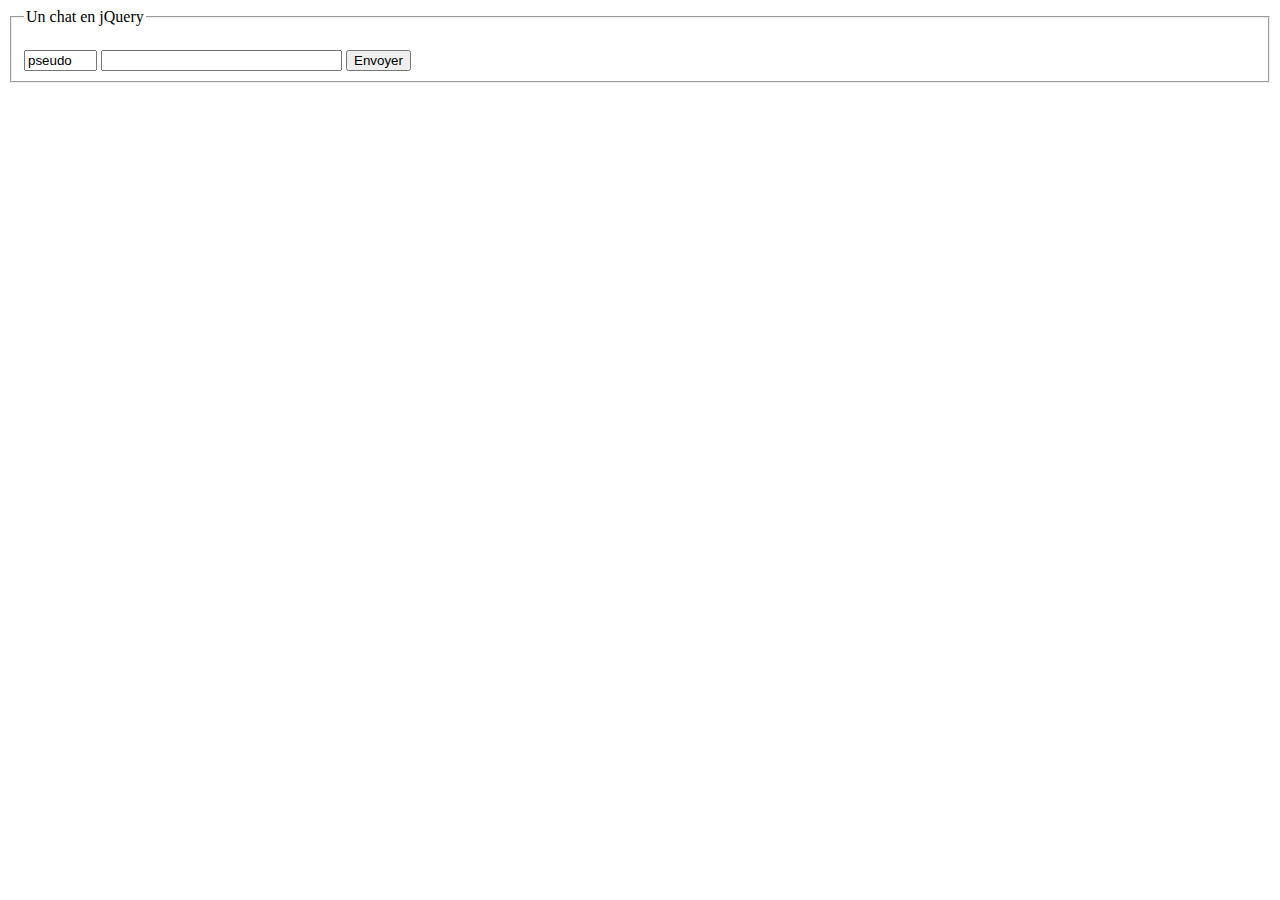
<file: Test/index.html>
<!DOCTYPE html>
<html>
  <head>
    <meta charset="UTF-8">
    <title>Insertion, copie et suppression de données</title>
  </head>
  <body>

   <fieldset>

     <legend>Un chat en jQuery</legend>

      <div id="conversation"></div><br />

      <form action="#" method="post">

        <input type="text" id="nom" value="pseudo" size="6">

        <input type="text" id="message" size="27">

        <button type="button" id="envoyer" title="Envoyer">Envoyer</button>
      </form>
    </fieldset>

    <script src="../jquery-3.1.1.js"></script>
    <script src="test.js"></script>
  </body>
</html>
</file>
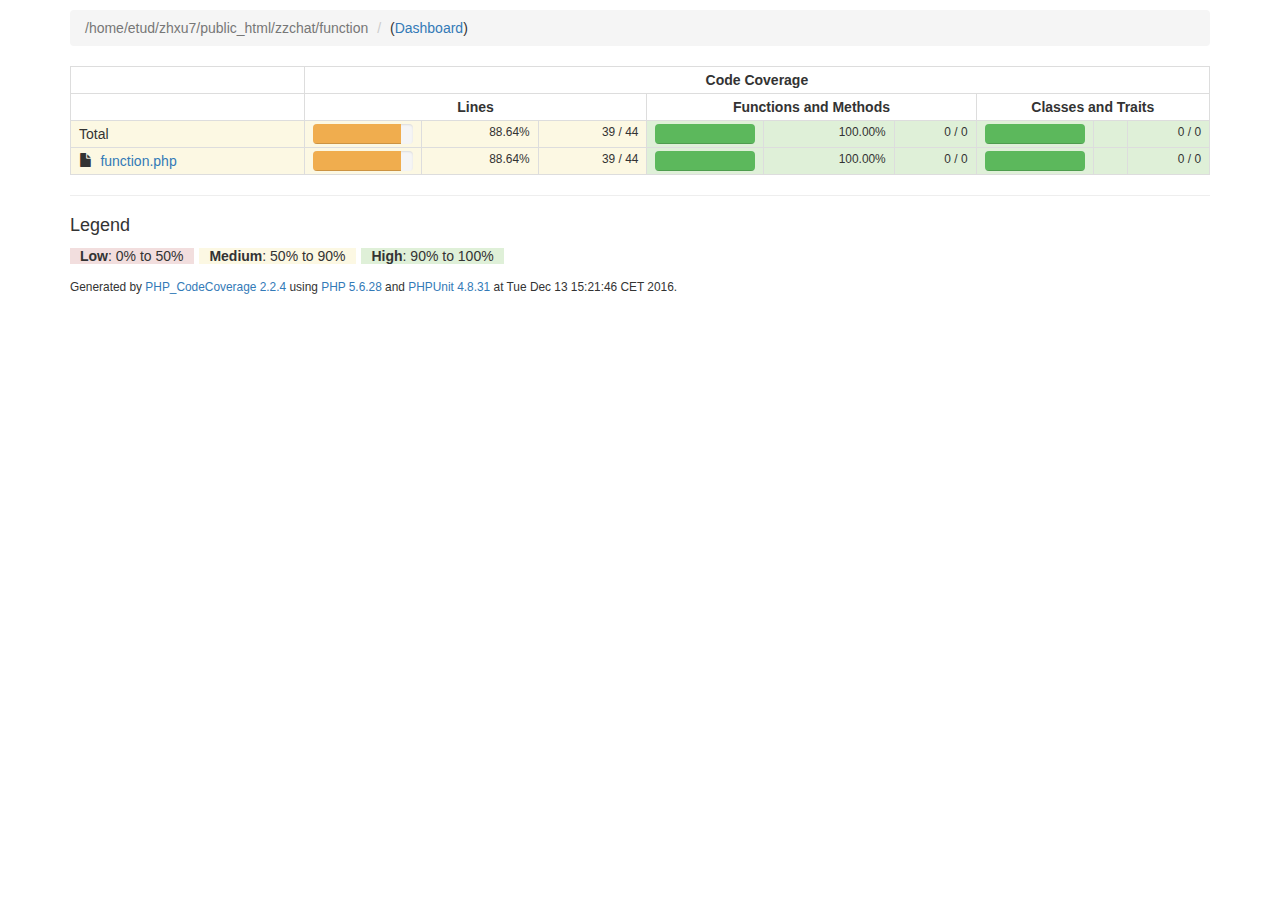
<file: PHPUnit/test/index.html>
<!DOCTYPE html>
<html lang="en">
 <head>
  <meta charset="UTF-8">
  <title>Code Coverage for /home/etud/zhxu7/public_html/zzchat/function</title>
  <meta name="viewport" content="width=device-width, initial-scale=1.0">
  <link href="css/bootstrap.min.css" rel="stylesheet">
  <link href="css/style.css" rel="stylesheet">
  <!--[if lt IE 9]>
  <script src="js/html5shiv.min.js"></script>
  <script src="js/respond.min.js"></script>
  <![endif]-->
 </head>
 <body>
  <header>
   <div class="container">
    <div class="row">
     <div class="col-md-12">
      <ol class="breadcrumb">
        <li class="active">/home/etud/zhxu7/public_html/zzchat/function</li>
        <li>(<a href="dashboard.html">Dashboard</a>)</li>

      </ol>
     </div>
    </div>
   </div>
  </header>
  <div class="container">
   <table class="table table-bordered">
    <thead>
     <tr>
      <td>&nbsp;</td>
      <td colspan="9"><div align="center"><strong>Code Coverage</strong></div></td>
     </tr>
     <tr>
      <td>&nbsp;</td>
      <td colspan="3"><div align="center"><strong>Lines</strong></div></td>
      <td colspan="3"><div align="center"><strong>Functions and Methods</strong></div></td>
      <td colspan="3"><div align="center"><strong>Classes and Traits</strong></div></td>
     </tr>
    </thead>
    <tbody>
     <tr>
      <td class="warning">Total</td>
      <td class="warning big">       <div class="progress">
         <div class="progress-bar progress-bar-warning" role="progressbar" aria-valuenow="88.64" aria-valuemin="0" aria-valuemax="100" style="width: 88.64%">
           <span class="sr-only">88.64% covered (warning)</span>
         </div>
       </div>
</td>
      <td class="warning small"><div align="right">88.64%</div></td>
      <td class="warning small"><div align="right">39&nbsp;/&nbsp;44</div></td>
      <td class="success big">       <div class="progress">
         <div class="progress-bar progress-bar-success" role="progressbar" aria-valuenow="100.00" aria-valuemin="0" aria-valuemax="100" style="width: 100.00%">
           <span class="sr-only">100.00% covered (success)</span>
         </div>
       </div>
</td>
      <td class="success small"><div align="right">100.00%</div></td>
      <td class="success small"><div align="right">0&nbsp;/&nbsp;0</div></td>
      <td class="success big">       <div class="progress">
         <div class="progress-bar progress-bar-success" role="progressbar" aria-valuenow="100.00" aria-valuemin="0" aria-valuemax="100" style="width: 100.00%">
           <span class="sr-only">100.00% covered (success)</span>
         </div>
       </div>
</td>
      <td class="success small"><div align="right"></div></td>
      <td class="success small"><div align="right">0&nbsp;/&nbsp;0</div></td>
     </tr>

     <tr>
      <td class="warning"><span class="glyphicon glyphicon-file"></span> <a href="function.php.html">function.php</a></td>
      <td class="warning big">       <div class="progress">
         <div class="progress-bar progress-bar-warning" role="progressbar" aria-valuenow="88.64" aria-valuemin="0" aria-valuemax="100" style="width: 88.64%">
           <span class="sr-only">88.64% covered (warning)</span>
         </div>
       </div>
</td>
      <td class="warning small"><div align="right">88.64%</div></td>
      <td class="warning small"><div align="right">39&nbsp;/&nbsp;44</div></td>
      <td class="success big">       <div class="progress">
         <div class="progress-bar progress-bar-success" role="progressbar" aria-valuenow="100.00" aria-valuemin="0" aria-valuemax="100" style="width: 100.00%">
           <span class="sr-only">100.00% covered (success)</span>
         </div>
       </div>
</td>
      <td class="success small"><div align="right">100.00%</div></td>
      <td class="success small"><div align="right">0&nbsp;/&nbsp;0</div></td>
      <td class="success big">       <div class="progress">
         <div class="progress-bar progress-bar-success" role="progressbar" aria-valuenow="100.00" aria-valuemin="0" aria-valuemax="100" style="width: 100.00%">
           <span class="sr-only">100.00% covered (success)</span>
         </div>
       </div>
</td>
      <td class="success small"><div align="right"></div></td>
      <td class="success small"><div align="right">0&nbsp;/&nbsp;0</div></td>
     </tr>


    </tbody>
   </table>
   <footer>
    <hr/>
    <h4>Legend</h4>
    <p>
     <span class="danger"><strong>Low</strong>: 0% to 50%</span>
     <span class="warning"><strong>Medium</strong>: 50% to 90%</span>
     <span class="success"><strong>High</strong>: 90% to 100%</span>
    </p>
    <p>
     <small>Generated by <a href="http://github.com/sebastianbergmann/php-code-coverage" target="_top">PHP_CodeCoverage 2.2.4</a> using <a href="https://secure.php.net/" target="_top">PHP 5.6.28</a> and <a href="https://phpunit.de/">PHPUnit 4.8.31</a> at Tue Dec 13 15:21:46 CET 2016.</small>
    </p>
   </footer>
  </div>
  <script src="js/jquery.min.js" type="text/javascript"></script>
  <script src="js/bootstrap.min.js" type="text/javascript"></script>
  <script src="js/holder.min.js" type="text/javascript"></script>
 </body>
</html>
</file>
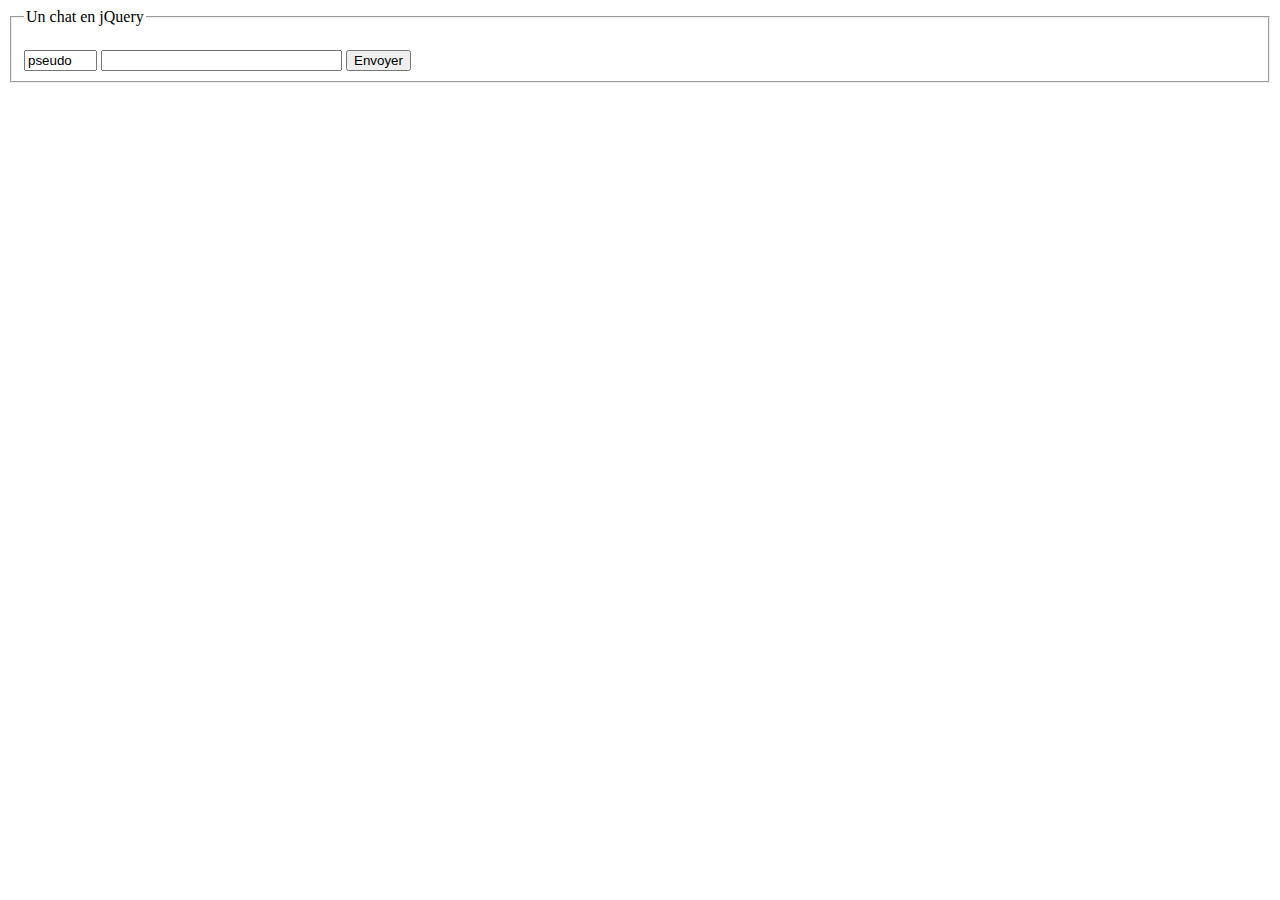
<file: Test/TestMoteurChat/index.html>
<!DOCTYPE html>
<html>
  <head>
    <meta charset="UTF-8">
    <title>Insertion, copie et suppression de données</title>
  </head>
  <body>

   <fieldset>

     <legend>Un chat en jQuery</legend>

      <div id="conversation"></div><br />

      <form action="#" method="post">

        <input type="text" id="nom" value="pseudo" size="6">

        <input type="text" id="message" size="27">

        <button type="button" id="envoyer" title="Envoyer">Envoyer</button>
      </form>
    </fieldset>

    <script src="./jquery-3.1.1.js"></script>
    <script src="test.js"></script>
  </body>
</html>
</file>
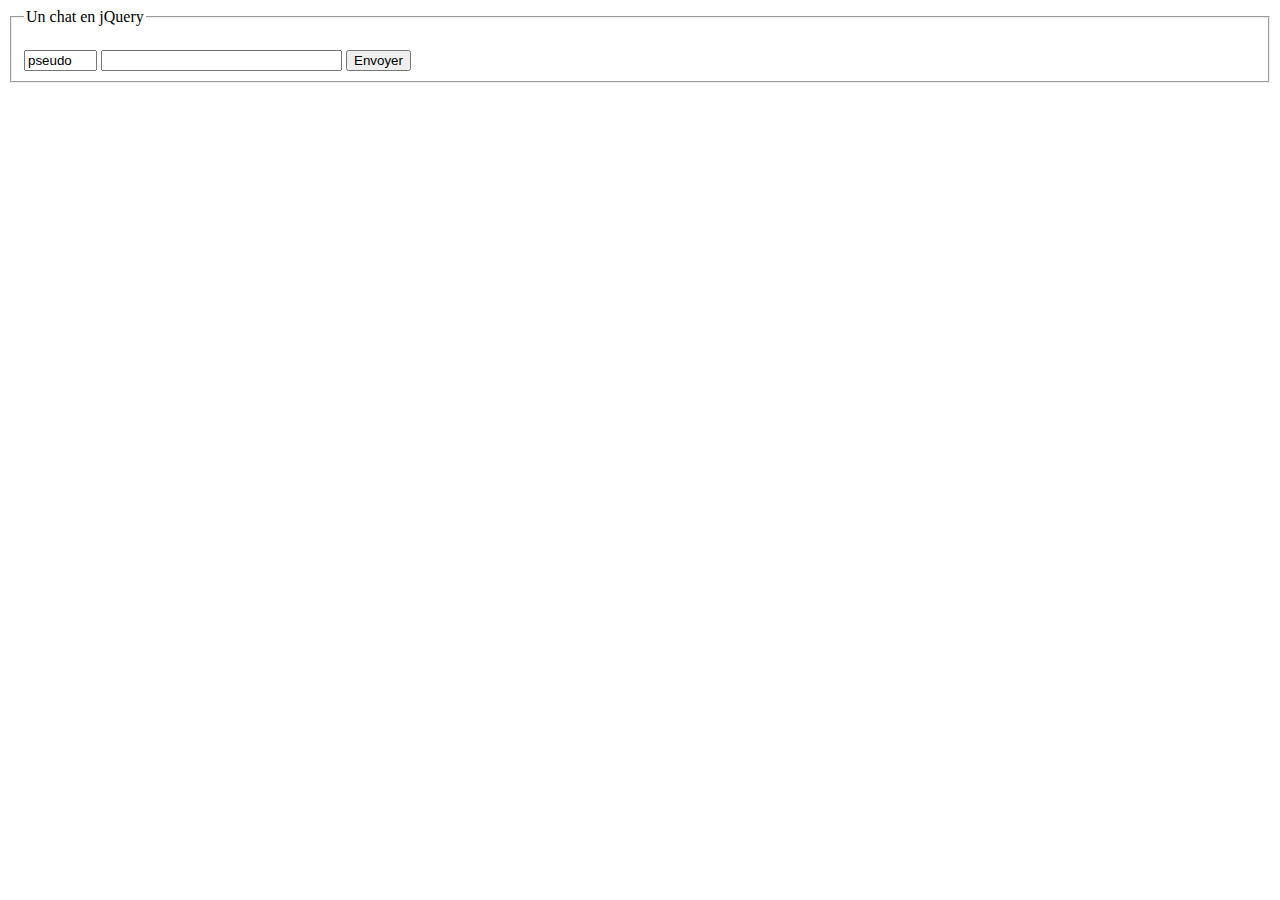
<file: chat.html>
<!DOCTYPE html>
<html>
  <head>
    <meta charset="UTF-8">
    <title>Insertion, copie et suppression de données</title>
  </head>
  <body>

   <fieldset>

     <legend>Un chat en jQuery</legend>

      <div id="conversation"></div><br />

      <form action="#" method="post">

        <input type="text" id="nom" value="pseudo" size="6">

        <input type="text" id="message" size="27">

        <button type="button" id="envoyer" title="Envoyer">Envoyer</button>
      </form>
    </fieldset>

    <script src="./librairie/jquery-3.1.1.js"></script>
    <script src="./script/SendMessage.js"></script>
  </body>
</html>
</file>
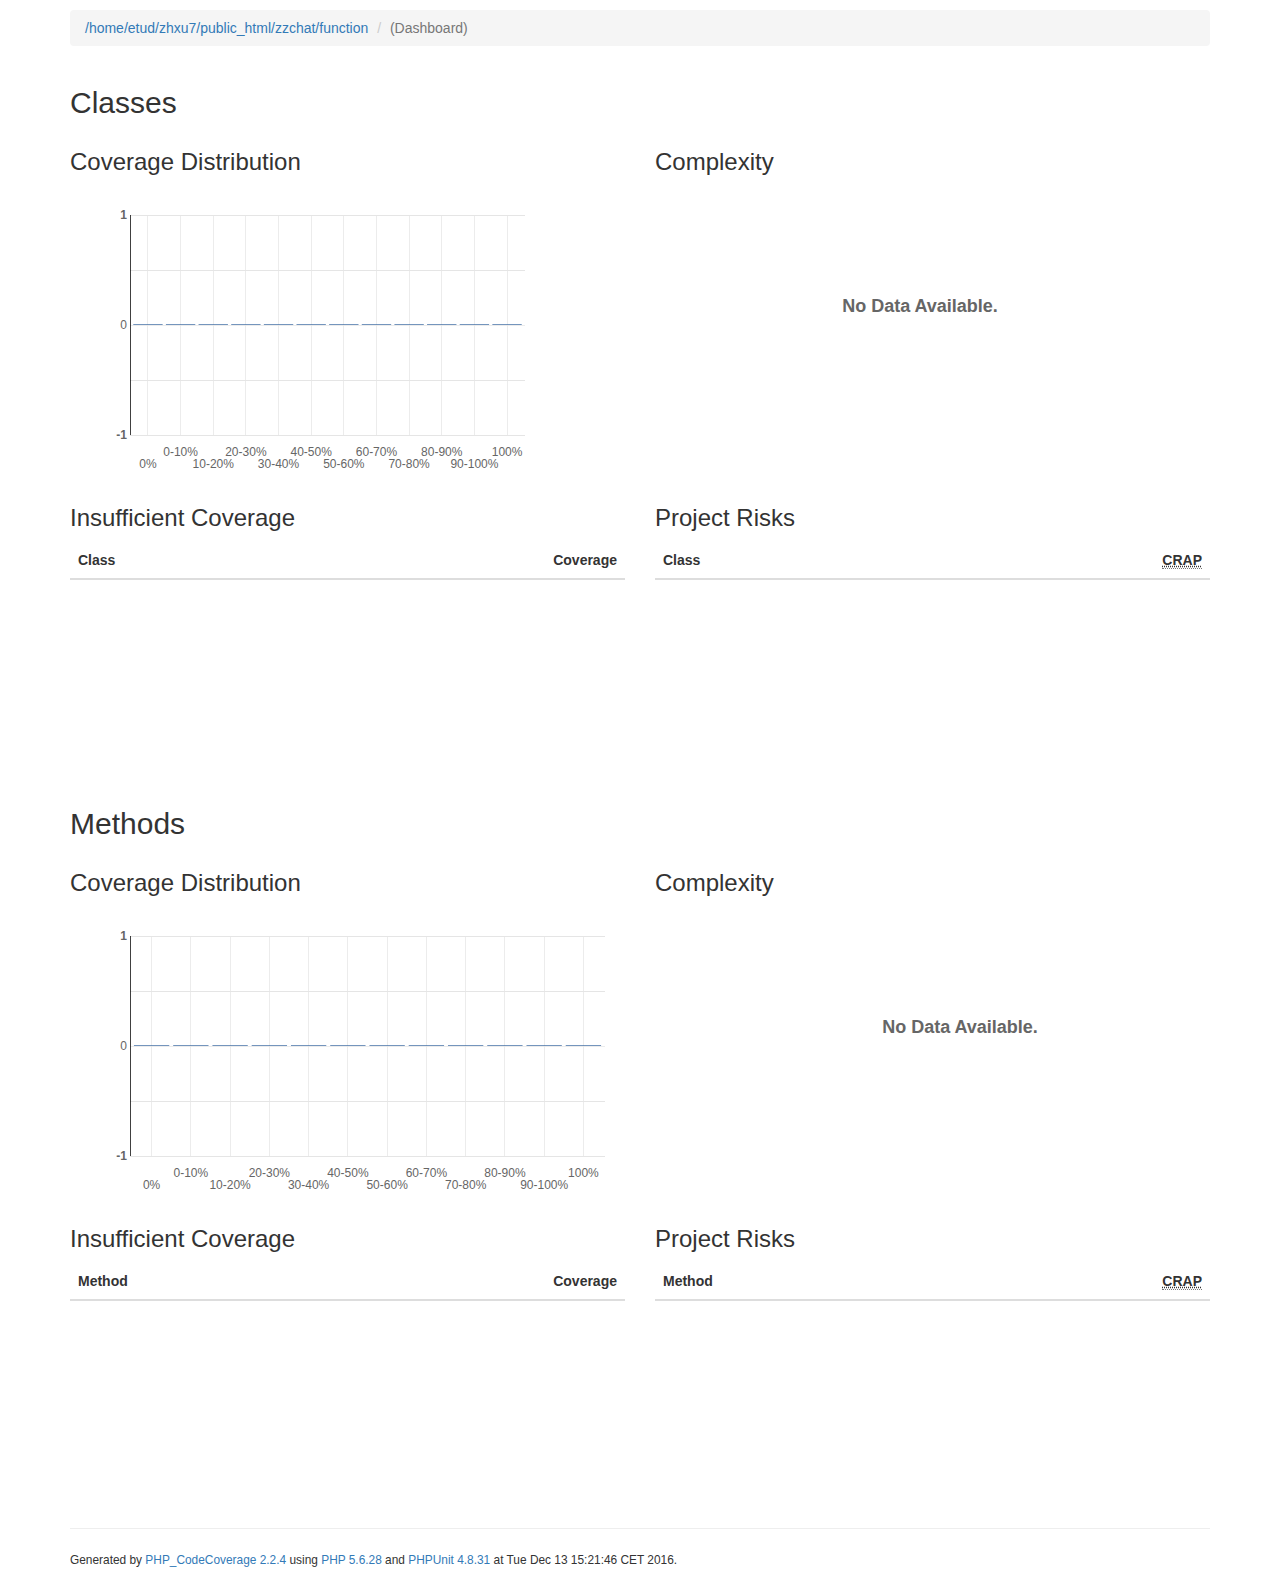
<file: PHPUnit/test/dashboard.html>
<!DOCTYPE html>
<html lang="en">
 <head>
  <meta charset="UTF-8">
  <title>Dashboard for /home/etud/zhxu7/public_html/zzchat/function</title>
  <meta name="viewport" content="width=device-width, initial-scale=1.0">
  <link href="css/bootstrap.min.css" rel="stylesheet">
  <link href="css/nv.d3.min.css" rel="stylesheet">
  <link href="css/style.css" rel="stylesheet">
  <!--[if lt IE 9]>
  <script src="js/html5shiv.min.js"></script>
  <script src="js/respond.min.js"></script>
  <![endif]-->
 </head>
 <body>
  <header>
   <div class="container">
    <div class="row">
     <div class="col-md-12">
      <ol class="breadcrumb">
        <li><a href="index.html">/home/etud/zhxu7/public_html/zzchat/function</a></li>
        <li class="active">(Dashboard)</li>

      </ol>
     </div>
    </div>
   </div>
  </header>
  <div class="container">
   <div class="row">
    <div class="col-md-12">
     <h2>Classes</h2>
    </div>
   </div>
   <div class="row">
    <div class="col-md-6">
     <h3>Coverage Distribution</h3>
     <div id="classCoverageDistribution" style="height: 300px;">
       <svg></svg>
     </div>
    </div>
    <div class="col-md-6">
     <h3>Complexity</h3>
     <div id="classComplexity" style="height: 300px;">
       <svg></svg>
     </div>
    </div>
   </div>
   <div class="row">
    <div class="col-md-6">
     <h3>Insufficient Coverage</h3>
     <div class="scrollbox">
      <table class="table">
       <thead>
        <tr>
         <th>Class</th>
         <th class="text-right">Coverage</th>
        </tr>
       </thead>
       <tbody>

       </tbody>
      </table>
     </div>
    </div>
    <div class="col-md-6">
     <h3>Project Risks</h3>
     <div class="scrollbox">
      <table class="table">
       <thead>
        <tr>
         <th>Class</th>
         <th class="text-right"><abbr title="Change Risk Anti-Patterns (CRAP) Index">CRAP</abbr></th>
        </tr>
       </thead>
       <tbody>

       </tbody>
      </table>
     </div>
    </div>
   </div>
   <div class="row">
    <div class="col-md-12">
     <h2>Methods</h2>
    </div>
   </div>
   <div class="row">
    <div class="col-md-6">
     <h3>Coverage Distribution</h3>
     <div id="methodCoverageDistribution" style="height: 300px;">
       <svg></svg>
     </div>
    </div>
    <div class="col-md-6">
     <h3>Complexity</h3>
     <div id="methodComplexity" style="height: 300px;">
       <svg></svg>
     </div>
    </div>
   </div>
   <div class="row">
    <div class="col-md-6">
     <h3>Insufficient Coverage</h3>
     <div class="scrollbox">
      <table class="table">
       <thead>
        <tr>
         <th>Method</th>
         <th class="text-right">Coverage</th>
        </tr>
       </thead>
       <tbody>

       </tbody>
      </table>
     </div>
    </div>
    <div class="col-md-6">
     <h3>Project Risks</h3>
     <div class="scrollbox">
      <table class="table">
       <thead>
        <tr>
         <th>Method</th>
         <th class="text-right"><abbr title="Change Risk Anti-Patterns (CRAP) Index">CRAP</abbr></th>
        </tr>
       </thead>
       <tbody>

       </tbody>
      </table>
     </div>
    </div>
   </div>
   <footer>
    <hr/>
    <p>
     <small>Generated by <a href="http://github.com/sebastianbergmann/php-code-coverage" target="_top">PHP_CodeCoverage 2.2.4</a> using <a href="https://secure.php.net/" target="_top">PHP 5.6.28</a> and <a href="https://phpunit.de/">PHPUnit 4.8.31</a> at Tue Dec 13 15:21:46 CET 2016.</small>
    </p>
   </footer>
  </div>
  <script src="js/jquery.min.js" type="text/javascript"></script>
  <script src="js/bootstrap.min.js" type="text/javascript"></script>
  <script src="js/holder.min.js" type="text/javascript"></script>
  <script src="js/d3.min.js" type="text/javascript"></script>
  <script src="js/nv.d3.min.js" type="text/javascript"></script>
  <script type="text/javascript">
$(document).ready(function() {
  nv.addGraph(function() {
    var chart = nv.models.multiBarChart();
    chart.tooltips(false)
      .showControls(false)
      .showLegend(false)
      .reduceXTicks(false)
      .staggerLabels(true)
      .yAxis.tickFormat(d3.format('d'));

    d3.select('#classCoverageDistribution svg')
      .datum(getCoverageDistributionData([0,0,0,0,0,0,0,0,0,0,0,0], "Class Coverage"))
      .transition().duration(500).call(chart);

    nv.utils.windowResize(chart.update);

    return chart;
  });

  nv.addGraph(function() {
    var chart = nv.models.multiBarChart();
    chart.tooltips(false)
      .showControls(false)
      .showLegend(false)
      .reduceXTicks(false)
      .staggerLabels(true)
      .yAxis.tickFormat(d3.format('d'));

    d3.select('#methodCoverageDistribution svg')
      .datum(getCoverageDistributionData([0,0,0,0,0,0,0,0,0,0,0,0], "Method Coverage"))
      .transition().duration(500).call(chart);

    nv.utils.windowResize(chart.update);

    return chart;
  });

  function getCoverageDistributionData(data, label) {
    var labels = [
      '0%',
      '0-10%',
      '10-20%',
      '20-30%',
      '30-40%',
      '40-50%',
      '50-60%',
      '60-70%',
      '70-80%',
      '80-90%',
      '90-100%',
      '100%'
    ];
    var values = [];
    $.each(labels, function(key) {
      values.push({x: labels[key], y: data[key]});
    });

    return [
      {
        key: label,
        values: values,
        color: "#4572A7"
      }
    ];
  }
  nv.addGraph(function() {
    var chart = nv.models.scatterChart()
      .showDistX(true)
      .showDistY(true)
      .showLegend(false)
      .forceX([0, 100]);
    chart.tooltipContent(function(key, y, e, graph) {
      return '<p>' + graph.point.class + '</p>';
    });

    chart.xAxis.axisLabel('Code Coverage (in percent)');
    chart.yAxis.axisLabel('Cyclomatic Complexity');

    d3.select('#classComplexity svg')
      .datum(getComplexityData([], 'Class Complexity'))
      .transition()
      .duration(500)
      .call(chart);

    nv.utils.windowResize(chart.update);

    return chart;
  });

  nv.addGraph(function() {
    var chart = nv.models.scatterChart()
      .showDistX(true)
      .showDistY(true)
      .showLegend(false)
      .forceX([0, 100]);
    chart.tooltipContent(function(key, y, e, graph) {
      return '<p>' + graph.point.class + '</p>';
    });

    chart.xAxis.axisLabel('Code Coverage (in percent)');
    chart.yAxis.axisLabel('Method Complexity');

    d3.select('#methodComplexity svg')
      .datum(getComplexityData([], 'Method Complexity'))
      .transition()
      .duration(500)
      .call(chart);

    nv.utils.windowResize(chart.update);

    return chart;
  });

  function getComplexityData(data, label) {
    var values = [];
    $.each(data, function(key) {
      var value = Math.round(data[key][0]*100) / 100;
      values.push({
        x: value,
        y: data[key][1],
        class: data[key][2],
        size: 0.05,
        shape: 'diamond'
      });
    });

    return [
      {
        key: label,
        values: values,
        color: "#4572A7"
      }
    ];
  }
});
  </script>
 </body>
</html>
</file>
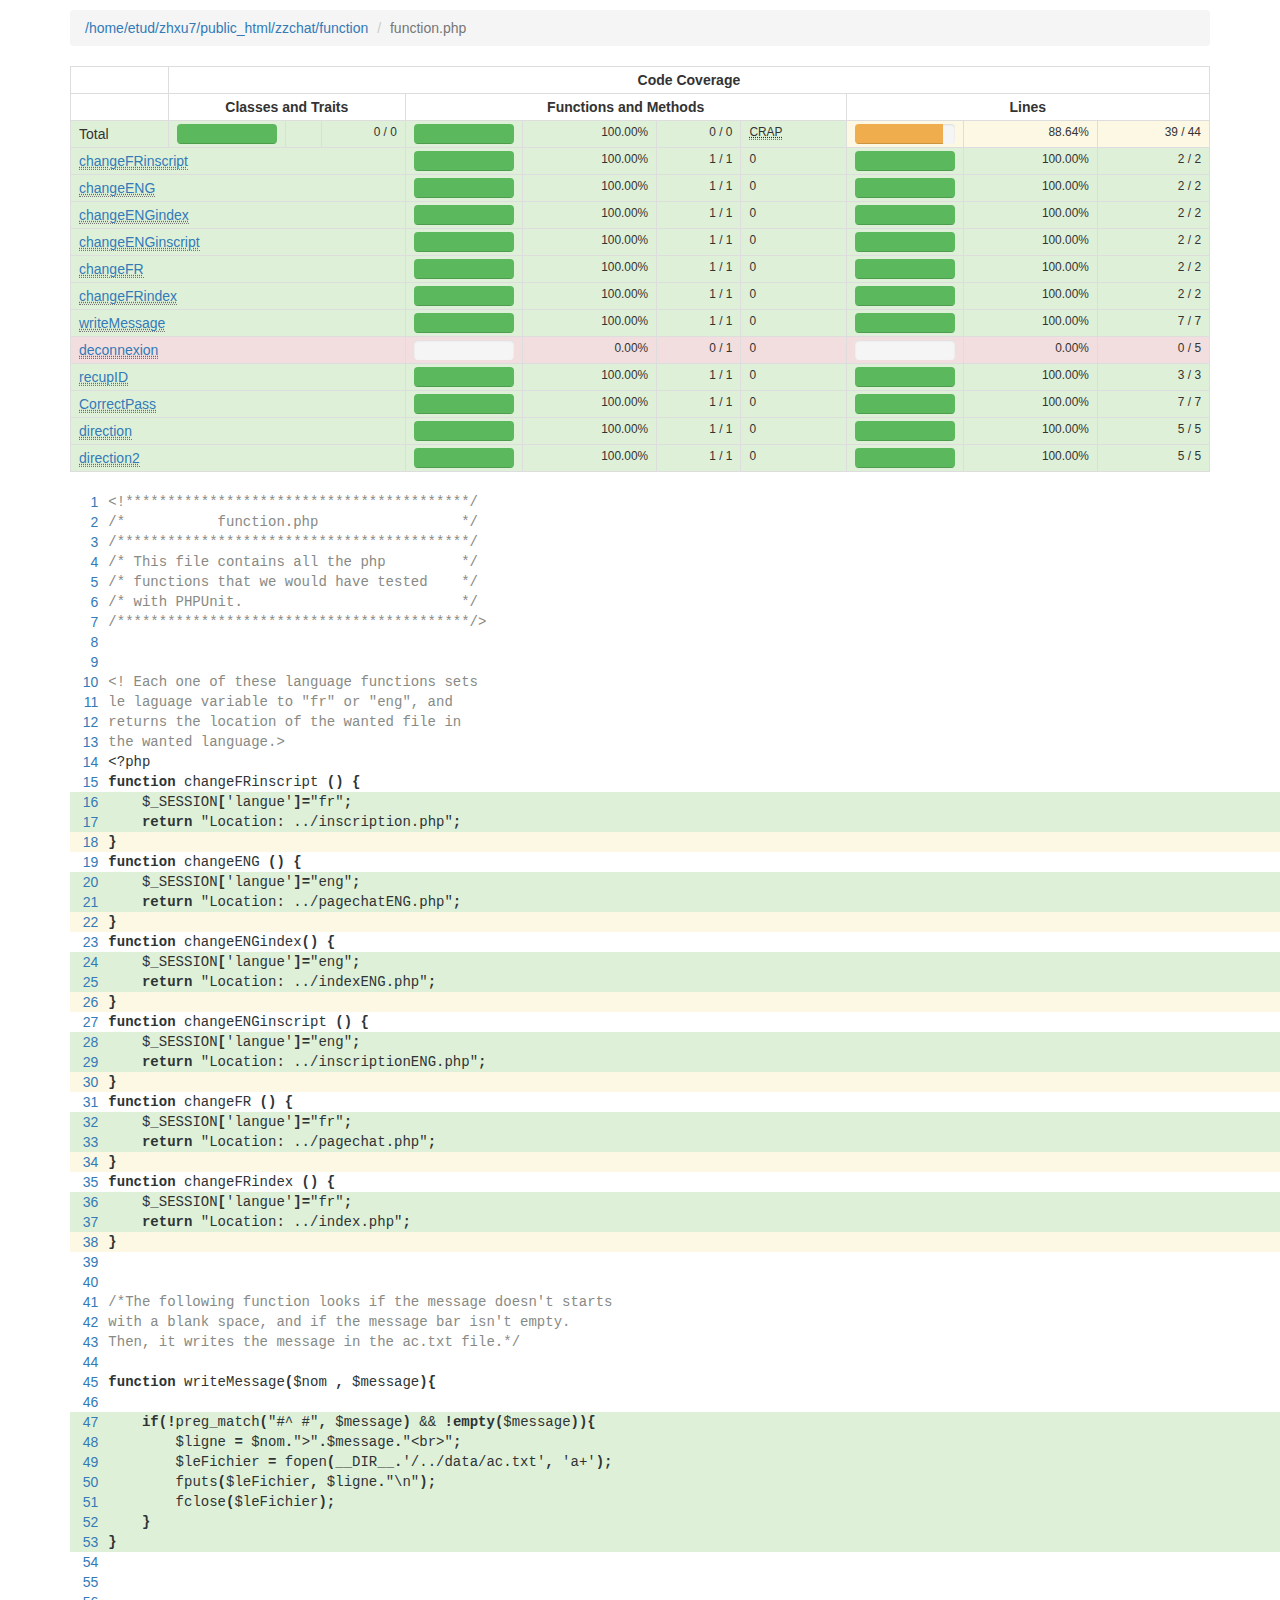
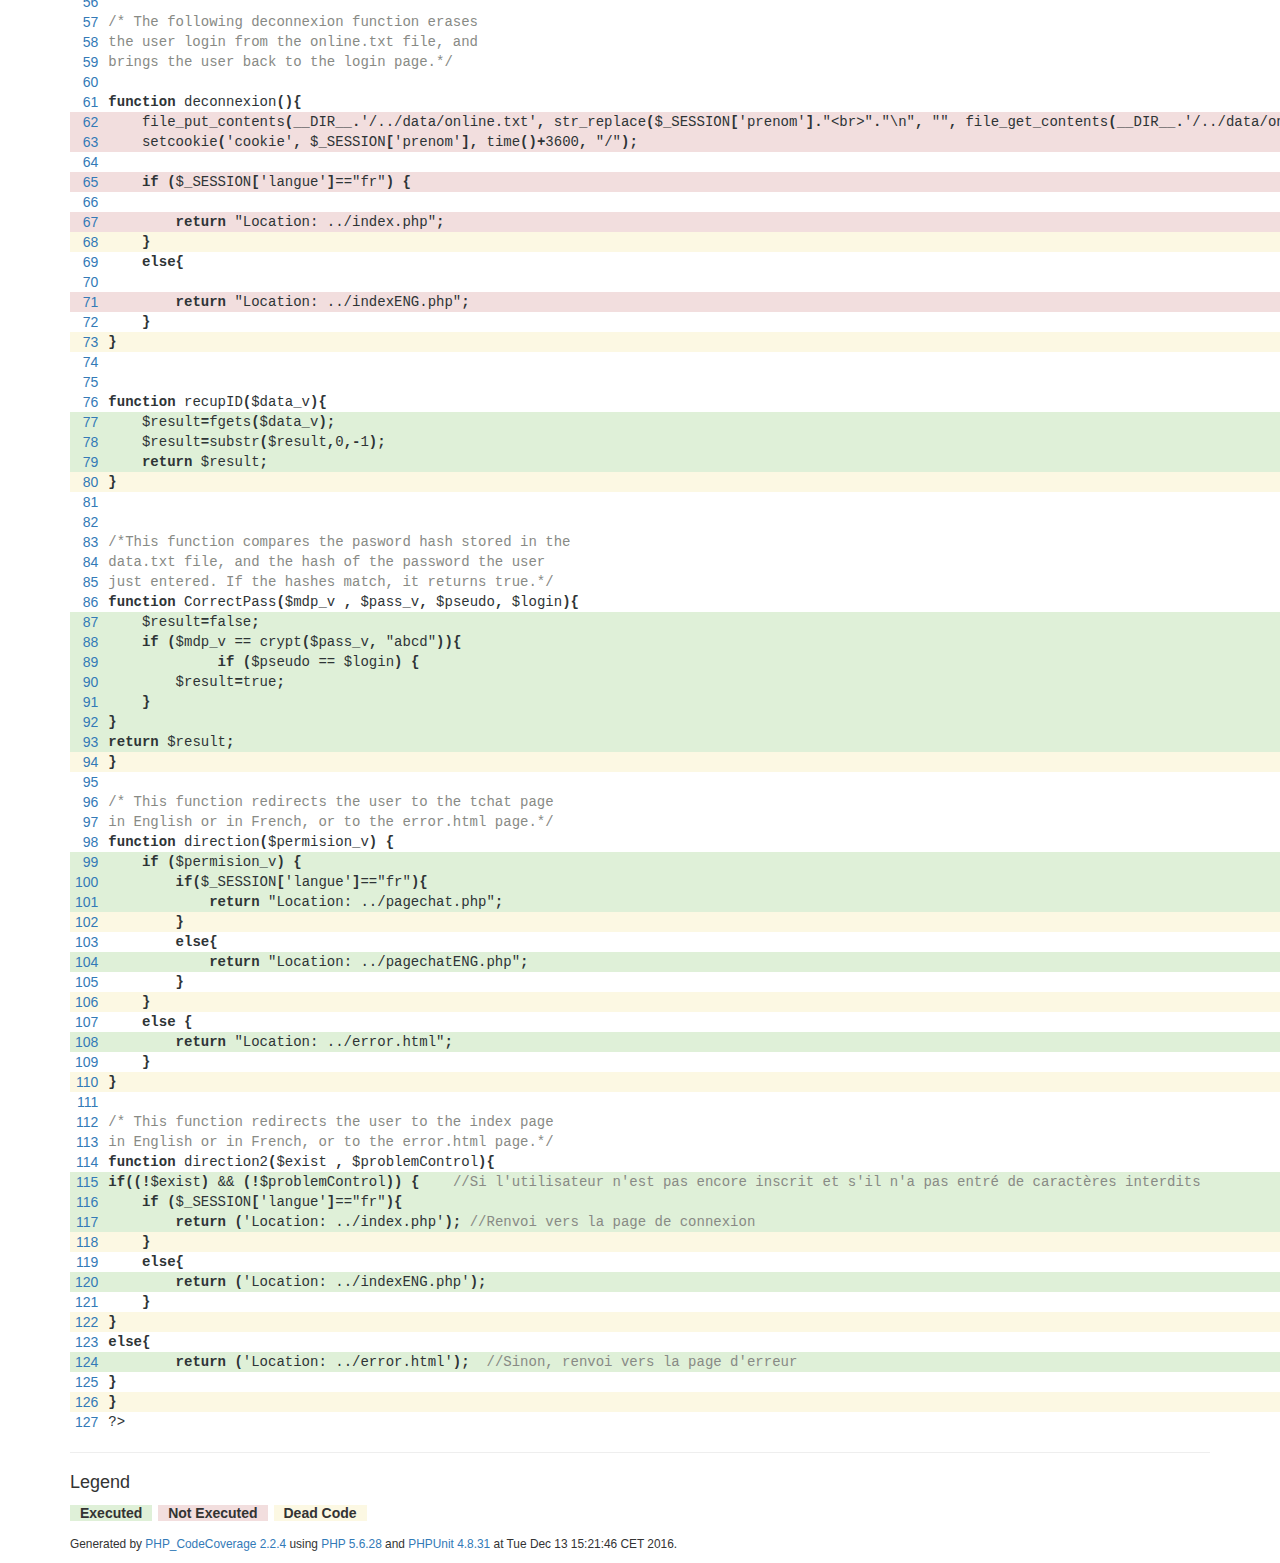
<file: PHPUnit/test/function.php.html>
<!DOCTYPE html>
<html lang="en">
 <head>
  <meta charset="UTF-8">
  <title>Code Coverage for /home/etud/zhxu7/public_html/zzchat/function/function.php</title>
  <meta name="viewport" content="width=device-width, initial-scale=1.0">
  <link href="css/bootstrap.min.css" rel="stylesheet">
  <link href="css/style.css" rel="stylesheet">
  <!--[if lt IE 9]>
  <script src="js/html5shiv.min.js"></script>
  <script src="js/respond.min.js"></script>
  <![endif]-->
 </head>
 <body>
  <header>
   <div class="container">
    <div class="row">
     <div class="col-md-12">
      <ol class="breadcrumb">
        <li><a href="index.html">/home/etud/zhxu7/public_html/zzchat/function</a></li>
        <li class="active">function.php</li>

      </ol>
     </div>
    </div>
   </div>
  </header>
  <div class="container">
   <table class="table table-bordered">
    <thead>
     <tr>
      <td>&nbsp;</td>
      <td colspan="10"><div align="center"><strong>Code Coverage</strong></div></td>
     </tr>
     <tr>
      <td>&nbsp;</td>
      <td colspan="3"><div align="center"><strong>Classes and Traits</strong></div></td>
      <td colspan="4"><div align="center"><strong>Functions and Methods</strong></div></td>
      <td colspan="3"><div align="center"><strong>Lines</strong></div></td>
     </tr>
    </thead>
    <tbody>
     <tr>
      <td class="success">Total</td>
      <td class="success big">       <div class="progress">
         <div class="progress-bar progress-bar-success" role="progressbar" aria-valuenow="100.00" aria-valuemin="0" aria-valuemax="100" style="width: 100.00%">
           <span class="sr-only">100.00% covered (success)</span>
         </div>
       </div>
</td>
      <td class="success small"><div align="right"></div></td>
      <td class="success small"><div align="right">0&nbsp;/&nbsp;0</div></td>
      <td class="success big">       <div class="progress">
         <div class="progress-bar progress-bar-success" role="progressbar" aria-valuenow="100.00" aria-valuemin="0" aria-valuemax="100" style="width: 100.00%">
           <span class="sr-only">100.00% covered (success)</span>
         </div>
       </div>
</td>
      <td class="success small"><div align="right">100.00%</div></td>
      <td class="success small"><div align="right">0&nbsp;/&nbsp;0</div></td>
      <td class="success small"><abbr title="Change Risk Anti-Patterns (CRAP) Index">CRAP</abbr></td>
      <td class="warning big">       <div class="progress">
         <div class="progress-bar progress-bar-warning" role="progressbar" aria-valuenow="88.64" aria-valuemin="0" aria-valuemax="100" style="width: 88.64%">
           <span class="sr-only">88.64% covered (warning)</span>
         </div>
       </div>
</td>
      <td class="warning small"><div align="right">88.64%</div></td>
      <td class="warning small"><div align="right">39&nbsp;/&nbsp;44</div></td>
     </tr>

     <tr>
      <td class="success" colspan="4"><a href="#15"><abbr title="changeFRinscript ()">changeFRinscript</abbr></a></td>
      <td class="success big">       <div class="progress">
         <div class="progress-bar progress-bar-success" role="progressbar" aria-valuenow="100.00" aria-valuemin="0" aria-valuemax="100" style="width: 100.00%">
           <span class="sr-only">100.00% covered (success)</span>
         </div>
       </div>
</td>
      <td class="success small"><div align="right">100.00%</div></td>
      <td class="success small"><div align="right">1&nbsp;/&nbsp;1</div></td>
      <td class="success small">0</td>
      <td class="success big">       <div class="progress">
         <div class="progress-bar progress-bar-success" role="progressbar" aria-valuenow="100.00" aria-valuemin="0" aria-valuemax="100" style="width: 100.00%">
           <span class="sr-only">100.00% covered (success)</span>
         </div>
       </div>
</td>
      <td class="success small"><div align="right">100.00%</div></td>
      <td class="success small"><div align="right">2&nbsp;/&nbsp;2</div></td>
     </tr>

     <tr>
      <td class="success" colspan="4"><a href="#19"><abbr title="changeENG ()">changeENG</abbr></a></td>
      <td class="success big">       <div class="progress">
         <div class="progress-bar progress-bar-success" role="progressbar" aria-valuenow="100.00" aria-valuemin="0" aria-valuemax="100" style="width: 100.00%">
           <span class="sr-only">100.00% covered (success)</span>
         </div>
       </div>
</td>
      <td class="success small"><div align="right">100.00%</div></td>
      <td class="success small"><div align="right">1&nbsp;/&nbsp;1</div></td>
      <td class="success small">0</td>
      <td class="success big">       <div class="progress">
         <div class="progress-bar progress-bar-success" role="progressbar" aria-valuenow="100.00" aria-valuemin="0" aria-valuemax="100" style="width: 100.00%">
           <span class="sr-only">100.00% covered (success)</span>
         </div>
       </div>
</td>
      <td class="success small"><div align="right">100.00%</div></td>
      <td class="success small"><div align="right">2&nbsp;/&nbsp;2</div></td>
     </tr>

     <tr>
      <td class="success" colspan="4"><a href="#23"><abbr title="changeENGindex()">changeENGindex</abbr></a></td>
      <td class="success big">       <div class="progress">
         <div class="progress-bar progress-bar-success" role="progressbar" aria-valuenow="100.00" aria-valuemin="0" aria-valuemax="100" style="width: 100.00%">
           <span class="sr-only">100.00% covered (success)</span>
         </div>
       </div>
</td>
      <td class="success small"><div align="right">100.00%</div></td>
      <td class="success small"><div align="right">1&nbsp;/&nbsp;1</div></td>
      <td class="success small">0</td>
      <td class="success big">       <div class="progress">
         <div class="progress-bar progress-bar-success" role="progressbar" aria-valuenow="100.00" aria-valuemin="0" aria-valuemax="100" style="width: 100.00%">
           <span class="sr-only">100.00% covered (success)</span>
         </div>
       </div>
</td>
      <td class="success small"><div align="right">100.00%</div></td>
      <td class="success small"><div align="right">2&nbsp;/&nbsp;2</div></td>
     </tr>

     <tr>
      <td class="success" colspan="4"><a href="#27"><abbr title="changeENGinscript ()">changeENGinscript</abbr></a></td>
      <td class="success big">       <div class="progress">
         <div class="progress-bar progress-bar-success" role="progressbar" aria-valuenow="100.00" aria-valuemin="0" aria-valuemax="100" style="width: 100.00%">
           <span class="sr-only">100.00% covered (success)</span>
         </div>
       </div>
</td>
      <td class="success small"><div align="right">100.00%</div></td>
      <td class="success small"><div align="right">1&nbsp;/&nbsp;1</div></td>
      <td class="success small">0</td>
      <td class="success big">       <div class="progress">
         <div class="progress-bar progress-bar-success" role="progressbar" aria-valuenow="100.00" aria-valuemin="0" aria-valuemax="100" style="width: 100.00%">
           <span class="sr-only">100.00% covered (success)</span>
         </div>
       </div>
</td>
      <td class="success small"><div align="right">100.00%</div></td>
      <td class="success small"><div align="right">2&nbsp;/&nbsp;2</div></td>
     </tr>

     <tr>
      <td class="success" colspan="4"><a href="#31"><abbr title="changeFR ()">changeFR</abbr></a></td>
      <td class="success big">       <div class="progress">
         <div class="progress-bar progress-bar-success" role="progressbar" aria-valuenow="100.00" aria-valuemin="0" aria-valuemax="100" style="width: 100.00%">
           <span class="sr-only">100.00% covered (success)</span>
         </div>
       </div>
</td>
      <td class="success small"><div align="right">100.00%</div></td>
      <td class="success small"><div align="right">1&nbsp;/&nbsp;1</div></td>
      <td class="success small">0</td>
      <td class="success big">       <div class="progress">
         <div class="progress-bar progress-bar-success" role="progressbar" aria-valuenow="100.00" aria-valuemin="0" aria-valuemax="100" style="width: 100.00%">
           <span class="sr-only">100.00% covered (success)</span>
         </div>
       </div>
</td>
      <td class="success small"><div align="right">100.00%</div></td>
      <td class="success small"><div align="right">2&nbsp;/&nbsp;2</div></td>
     </tr>

     <tr>
      <td class="success" colspan="4"><a href="#35"><abbr title="changeFRindex ()">changeFRindex</abbr></a></td>
      <td class="success big">       <div class="progress">
         <div class="progress-bar progress-bar-success" role="progressbar" aria-valuenow="100.00" aria-valuemin="0" aria-valuemax="100" style="width: 100.00%">
           <span class="sr-only">100.00% covered (success)</span>
         </div>
       </div>
</td>
      <td class="success small"><div align="right">100.00%</div></td>
      <td class="success small"><div align="right">1&nbsp;/&nbsp;1</div></td>
      <td class="success small">0</td>
      <td class="success big">       <div class="progress">
         <div class="progress-bar progress-bar-success" role="progressbar" aria-valuenow="100.00" aria-valuemin="0" aria-valuemax="100" style="width: 100.00%">
           <span class="sr-only">100.00% covered (success)</span>
         </div>
       </div>
</td>
      <td class="success small"><div align="right">100.00%</div></td>
      <td class="success small"><div align="right">2&nbsp;/&nbsp;2</div></td>
     </tr>

     <tr>
      <td class="success" colspan="4"><a href="#45"><abbr title="writeMessage($nom , $message)">writeMessage</abbr></a></td>
      <td class="success big">       <div class="progress">
         <div class="progress-bar progress-bar-success" role="progressbar" aria-valuenow="100.00" aria-valuemin="0" aria-valuemax="100" style="width: 100.00%">
           <span class="sr-only">100.00% covered (success)</span>
         </div>
       </div>
</td>
      <td class="success small"><div align="right">100.00%</div></td>
      <td class="success small"><div align="right">1&nbsp;/&nbsp;1</div></td>
      <td class="success small">0</td>
      <td class="success big">       <div class="progress">
         <div class="progress-bar progress-bar-success" role="progressbar" aria-valuenow="100.00" aria-valuemin="0" aria-valuemax="100" style="width: 100.00%">
           <span class="sr-only">100.00% covered (success)</span>
         </div>
       </div>
</td>
      <td class="success small"><div align="right">100.00%</div></td>
      <td class="success small"><div align="right">7&nbsp;/&nbsp;7</div></td>
     </tr>

     <tr>
      <td class="danger" colspan="4"><a href="#61"><abbr title="deconnexion()">deconnexion</abbr></a></td>
      <td class="danger big">       <div class="progress">
         <div class="progress-bar progress-bar-danger" role="progressbar" aria-valuenow="0.00" aria-valuemin="0" aria-valuemax="100" style="width: 0.00%">
           <span class="sr-only">0.00% covered (danger)</span>
         </div>
       </div>
</td>
      <td class="danger small"><div align="right">0.00%</div></td>
      <td class="danger small"><div align="right">0&nbsp;/&nbsp;1</div></td>
      <td class="danger small">0</td>
      <td class="danger big">       <div class="progress">
         <div class="progress-bar progress-bar-danger" role="progressbar" aria-valuenow="0.00" aria-valuemin="0" aria-valuemax="100" style="width: 0.00%">
           <span class="sr-only">0.00% covered (danger)</span>
         </div>
       </div>
</td>
      <td class="danger small"><div align="right">0.00%</div></td>
      <td class="danger small"><div align="right">0&nbsp;/&nbsp;5</div></td>
     </tr>

     <tr>
      <td class="success" colspan="4"><a href="#76"><abbr title="recupID($data_v)">recupID</abbr></a></td>
      <td class="success big">       <div class="progress">
         <div class="progress-bar progress-bar-success" role="progressbar" aria-valuenow="100.00" aria-valuemin="0" aria-valuemax="100" style="width: 100.00%">
           <span class="sr-only">100.00% covered (success)</span>
         </div>
       </div>
</td>
      <td class="success small"><div align="right">100.00%</div></td>
      <td class="success small"><div align="right">1&nbsp;/&nbsp;1</div></td>
      <td class="success small">0</td>
      <td class="success big">       <div class="progress">
         <div class="progress-bar progress-bar-success" role="progressbar" aria-valuenow="100.00" aria-valuemin="0" aria-valuemax="100" style="width: 100.00%">
           <span class="sr-only">100.00% covered (success)</span>
         </div>
       </div>
</td>
      <td class="success small"><div align="right">100.00%</div></td>
      <td class="success small"><div align="right">3&nbsp;/&nbsp;3</div></td>
     </tr>

     <tr>
      <td class="success" colspan="4"><a href="#86"><abbr title="CorrectPass($mdp_v , $pass_v, $pseudo, $login)">CorrectPass</abbr></a></td>
      <td class="success big">       <div class="progress">
         <div class="progress-bar progress-bar-success" role="progressbar" aria-valuenow="100.00" aria-valuemin="0" aria-valuemax="100" style="width: 100.00%">
           <span class="sr-only">100.00% covered (success)</span>
         </div>
       </div>
</td>
      <td class="success small"><div align="right">100.00%</div></td>
      <td class="success small"><div align="right">1&nbsp;/&nbsp;1</div></td>
      <td class="success small">0</td>
      <td class="success big">       <div class="progress">
         <div class="progress-bar progress-bar-success" role="progressbar" aria-valuenow="100.00" aria-valuemin="0" aria-valuemax="100" style="width: 100.00%">
           <span class="sr-only">100.00% covered (success)</span>
         </div>
       </div>
</td>
      <td class="success small"><div align="right">100.00%</div></td>
      <td class="success small"><div align="right">7&nbsp;/&nbsp;7</div></td>
     </tr>

     <tr>
      <td class="success" colspan="4"><a href="#98"><abbr title="direction($permision_v)">direction</abbr></a></td>
      <td class="success big">       <div class="progress">
         <div class="progress-bar progress-bar-success" role="progressbar" aria-valuenow="100.00" aria-valuemin="0" aria-valuemax="100" style="width: 100.00%">
           <span class="sr-only">100.00% covered (success)</span>
         </div>
       </div>
</td>
      <td class="success small"><div align="right">100.00%</div></td>
      <td class="success small"><div align="right">1&nbsp;/&nbsp;1</div></td>
      <td class="success small">0</td>
      <td class="success big">       <div class="progress">
         <div class="progress-bar progress-bar-success" role="progressbar" aria-valuenow="100.00" aria-valuemin="0" aria-valuemax="100" style="width: 100.00%">
           <span class="sr-only">100.00% covered (success)</span>
         </div>
       </div>
</td>
      <td class="success small"><div align="right">100.00%</div></td>
      <td class="success small"><div align="right">5&nbsp;/&nbsp;5</div></td>
     </tr>

     <tr>
      <td class="success" colspan="4"><a href="#114"><abbr title="direction2($exist , $problemControl)">direction2</abbr></a></td>
      <td class="success big">       <div class="progress">
         <div class="progress-bar progress-bar-success" role="progressbar" aria-valuenow="100.00" aria-valuemin="0" aria-valuemax="100" style="width: 100.00%">
           <span class="sr-only">100.00% covered (success)</span>
         </div>
       </div>
</td>
      <td class="success small"><div align="right">100.00%</div></td>
      <td class="success small"><div align="right">1&nbsp;/&nbsp;1</div></td>
      <td class="success small">0</td>
      <td class="success big">       <div class="progress">
         <div class="progress-bar progress-bar-success" role="progressbar" aria-valuenow="100.00" aria-valuemin="0" aria-valuemax="100" style="width: 100.00%">
           <span class="sr-only">100.00% covered (success)</span>
         </div>
       </div>
</td>
      <td class="success small"><div align="right">100.00%</div></td>
      <td class="success small"><div align="right">5&nbsp;/&nbsp;5</div></td>
     </tr>


    </tbody>
   </table>
   <table id="code" class="table table-borderless table-condensed">
    <tbody>
     <tr><td><div align="right"><a name="1"></a><a href="#1">1</a></div></td><td class="codeLine"><span class="html">&lt;!*****************************************/</span></td></tr>
     <tr><td><div align="right"><a name="2"></a><a href="#2">2</a></div></td><td class="codeLine"><span class="html">/*&nbsp;&nbsp;&nbsp;&nbsp;&nbsp;&nbsp;&nbsp;&nbsp;&nbsp;&nbsp;&nbsp;function.php&nbsp;&nbsp;&nbsp;&nbsp;&nbsp;&nbsp;&nbsp;&nbsp;&nbsp;&nbsp;&nbsp;&nbsp;&nbsp;&nbsp;&nbsp;&nbsp;&nbsp;*/</span></td></tr>
     <tr><td><div align="right"><a name="3"></a><a href="#3">3</a></div></td><td class="codeLine"><span class="html">/******************************************/</span></td></tr>
     <tr><td><div align="right"><a name="4"></a><a href="#4">4</a></div></td><td class="codeLine"><span class="html">/*&nbsp;This&nbsp;file&nbsp;contains&nbsp;all&nbsp;the&nbsp;php&nbsp;&nbsp;&nbsp;&nbsp;&nbsp;&nbsp;&nbsp;&nbsp;&nbsp;*/</span></td></tr>
     <tr><td><div align="right"><a name="5"></a><a href="#5">5</a></div></td><td class="codeLine"><span class="html">/*&nbsp;functions&nbsp;that&nbsp;we&nbsp;would&nbsp;have&nbsp;tested&nbsp;&nbsp;&nbsp;&nbsp;*/</span></td></tr>
     <tr><td><div align="right"><a name="6"></a><a href="#6">6</a></div></td><td class="codeLine"><span class="html">/*&nbsp;with&nbsp;PHPUnit.&nbsp;&nbsp;&nbsp;&nbsp;&nbsp;&nbsp;&nbsp;&nbsp;&nbsp;&nbsp;&nbsp;&nbsp;&nbsp;&nbsp;&nbsp;&nbsp;&nbsp;&nbsp;&nbsp;&nbsp;&nbsp;&nbsp;&nbsp;&nbsp;&nbsp;&nbsp;*/</span></td></tr>
     <tr><td><div align="right"><a name="7"></a><a href="#7">7</a></div></td><td class="codeLine"><span class="html">/******************************************/&gt;</span></td></tr>
     <tr><td><div align="right"><a name="8"></a><a href="#8">8</a></div></td><td class="codeLine"></td></tr>
     <tr><td><div align="right"><a name="9"></a><a href="#9">9</a></div></td><td class="codeLine"></td></tr>
     <tr><td><div align="right"><a name="10"></a><a href="#10">10</a></div></td><td class="codeLine"><span class="html">&lt;!&nbsp;Each&nbsp;one&nbsp;of&nbsp;these&nbsp;language&nbsp;functions&nbsp;sets</span></td></tr>
     <tr><td><div align="right"><a name="11"></a><a href="#11">11</a></div></td><td class="codeLine"><span class="html">le&nbsp;laguage&nbsp;variable&nbsp;to&nbsp;&quot;fr&quot;&nbsp;or&nbsp;&quot;eng&quot;,&nbsp;and</span></td></tr>
     <tr><td><div align="right"><a name="12"></a><a href="#12">12</a></div></td><td class="codeLine"><span class="html">returns&nbsp;the&nbsp;location&nbsp;of&nbsp;the&nbsp;wanted&nbsp;file&nbsp;in</span></td></tr>
     <tr><td><div align="right"><a name="13"></a><a href="#13">13</a></div></td><td class="codeLine"><span class="html">the&nbsp;wanted&nbsp;language.&gt;</span></td></tr>
     <tr><td><div align="right"><a name="14"></a><a href="#14">14</a></div></td><td class="codeLine"><span class="default">&lt;?php</span></td></tr>
     <tr><td><div align="right"><a name="15"></a><a href="#15">15</a></div></td><td class="codeLine"><span class="keyword">function</span><span class="default">&nbsp;</span><span class="default">changeFRinscript</span><span class="default">&nbsp;</span><span class="keyword">(</span><span class="keyword">)</span><span class="default">&nbsp;</span><span class="keyword">{</span></td></tr>
     <tr class="covered-by-large-tests popin" data-title="1 test covers line 16" data-content="&lt;ul&gt;&lt;li class=&quot;covered-by-large-tests&quot;&gt;FunctionTest::testLangue&lt;/li&gt;&lt;/ul&gt;" data-placement="bottom" data-html="true"><td><div align="right"><a name="16"></a><a href="#16">16</a></div></td><td class="codeLine"><span class="default">&nbsp;&nbsp;&nbsp;&nbsp;</span><span class="default">$_SESSION</span><span class="keyword">[</span><span class="default">'langue'</span><span class="keyword">]</span><span class="keyword">=</span><span class="default">&quot;fr&quot;</span><span class="keyword">;</span></td></tr>
     <tr class="covered-by-large-tests popin" data-title="1 test covers line 17" data-content="&lt;ul&gt;&lt;li class=&quot;covered-by-large-tests&quot;&gt;FunctionTest::testLangue&lt;/li&gt;&lt;/ul&gt;" data-placement="bottom" data-html="true"><td><div align="right"><a name="17"></a><a href="#17">17</a></div></td><td class="codeLine"><span class="default">&nbsp;&nbsp;&nbsp;&nbsp;</span><span class="keyword">return</span><span class="default">&nbsp;</span><span class="default">&quot;Location:&nbsp;../inscription.php&quot;</span><span class="keyword">;</span></td></tr>
     <tr class="warning"><td><div align="right"><a name="18"></a><a href="#18">18</a></div></td><td class="codeLine"><span class="keyword">}</span></td></tr>
     <tr><td><div align="right"><a name="19"></a><a href="#19">19</a></div></td><td class="codeLine"><span class="keyword">function</span><span class="default">&nbsp;</span><span class="default">changeENG</span><span class="default">&nbsp;</span><span class="keyword">(</span><span class="keyword">)</span><span class="default">&nbsp;</span><span class="keyword">{</span></td></tr>
     <tr class="covered-by-large-tests popin" data-title="1 test covers line 20" data-content="&lt;ul&gt;&lt;li class=&quot;covered-by-large-tests&quot;&gt;FunctionTest::testLangue&lt;/li&gt;&lt;/ul&gt;" data-placement="bottom" data-html="true"><td><div align="right"><a name="20"></a><a href="#20">20</a></div></td><td class="codeLine"><span class="default">&nbsp;&nbsp;&nbsp;&nbsp;</span><span class="default">$_SESSION</span><span class="keyword">[</span><span class="default">'langue'</span><span class="keyword">]</span><span class="keyword">=</span><span class="default">&quot;eng&quot;</span><span class="keyword">;</span></td></tr>
     <tr class="covered-by-large-tests popin" data-title="1 test covers line 21" data-content="&lt;ul&gt;&lt;li class=&quot;covered-by-large-tests&quot;&gt;FunctionTest::testLangue&lt;/li&gt;&lt;/ul&gt;" data-placement="bottom" data-html="true"><td><div align="right"><a name="21"></a><a href="#21">21</a></div></td><td class="codeLine"><span class="default">&nbsp;&nbsp;&nbsp;&nbsp;</span><span class="keyword">return</span><span class="default">&nbsp;</span><span class="default">&quot;Location:&nbsp;../pagechatENG.php&quot;</span><span class="keyword">;</span></td></tr>
     <tr class="warning"><td><div align="right"><a name="22"></a><a href="#22">22</a></div></td><td class="codeLine"><span class="keyword">}</span></td></tr>
     <tr><td><div align="right"><a name="23"></a><a href="#23">23</a></div></td><td class="codeLine"><span class="keyword">function</span><span class="default">&nbsp;</span><span class="default">changeENGindex</span><span class="keyword">(</span><span class="keyword">)</span><span class="default">&nbsp;</span><span class="keyword">{</span></td></tr>
     <tr class="covered-by-large-tests popin" data-title="1 test covers line 24" data-content="&lt;ul&gt;&lt;li class=&quot;covered-by-large-tests&quot;&gt;FunctionTest::testLangue&lt;/li&gt;&lt;/ul&gt;" data-placement="bottom" data-html="true"><td><div align="right"><a name="24"></a><a href="#24">24</a></div></td><td class="codeLine"><span class="default">&nbsp;&nbsp;&nbsp;&nbsp;</span><span class="default">$_SESSION</span><span class="keyword">[</span><span class="default">'langue'</span><span class="keyword">]</span><span class="keyword">=</span><span class="default">&quot;eng&quot;</span><span class="keyword">;</span></td></tr>
     <tr class="covered-by-large-tests popin" data-title="1 test covers line 25" data-content="&lt;ul&gt;&lt;li class=&quot;covered-by-large-tests&quot;&gt;FunctionTest::testLangue&lt;/li&gt;&lt;/ul&gt;" data-placement="bottom" data-html="true"><td><div align="right"><a name="25"></a><a href="#25">25</a></div></td><td class="codeLine"><span class="default">&nbsp;&nbsp;&nbsp;&nbsp;</span><span class="keyword">return</span><span class="default">&nbsp;</span><span class="default">&quot;Location:&nbsp;../indexENG.php&quot;</span><span class="keyword">;</span></td></tr>
     <tr class="warning"><td><div align="right"><a name="26"></a><a href="#26">26</a></div></td><td class="codeLine"><span class="keyword">}</span></td></tr>
     <tr><td><div align="right"><a name="27"></a><a href="#27">27</a></div></td><td class="codeLine"><span class="keyword">function</span><span class="default">&nbsp;</span><span class="default">changeENGinscript</span><span class="default">&nbsp;</span><span class="keyword">(</span><span class="keyword">)</span><span class="default">&nbsp;</span><span class="keyword">{</span></td></tr>
     <tr class="covered-by-large-tests popin" data-title="1 test covers line 28" data-content="&lt;ul&gt;&lt;li class=&quot;covered-by-large-tests&quot;&gt;FunctionTest::testLangue&lt;/li&gt;&lt;/ul&gt;" data-placement="bottom" data-html="true"><td><div align="right"><a name="28"></a><a href="#28">28</a></div></td><td class="codeLine"><span class="default">&nbsp;&nbsp;&nbsp;&nbsp;</span><span class="default">$_SESSION</span><span class="keyword">[</span><span class="default">'langue'</span><span class="keyword">]</span><span class="keyword">=</span><span class="default">&quot;eng&quot;</span><span class="keyword">;</span></td></tr>
     <tr class="covered-by-large-tests popin" data-title="1 test covers line 29" data-content="&lt;ul&gt;&lt;li class=&quot;covered-by-large-tests&quot;&gt;FunctionTest::testLangue&lt;/li&gt;&lt;/ul&gt;" data-placement="bottom" data-html="true"><td><div align="right"><a name="29"></a><a href="#29">29</a></div></td><td class="codeLine"><span class="default">&nbsp;&nbsp;&nbsp;&nbsp;</span><span class="keyword">return</span><span class="default">&nbsp;</span><span class="default">&quot;Location:&nbsp;../inscriptionENG.php&quot;</span><span class="keyword">;</span></td></tr>
     <tr class="warning"><td><div align="right"><a name="30"></a><a href="#30">30</a></div></td><td class="codeLine"><span class="keyword">}</span></td></tr>
     <tr><td><div align="right"><a name="31"></a><a href="#31">31</a></div></td><td class="codeLine"><span class="keyword">function</span><span class="default">&nbsp;</span><span class="default">changeFR</span><span class="default">&nbsp;</span><span class="keyword">(</span><span class="keyword">)</span><span class="default">&nbsp;</span><span class="keyword">{</span></td></tr>
     <tr class="covered-by-large-tests popin" data-title="1 test covers line 32" data-content="&lt;ul&gt;&lt;li class=&quot;covered-by-large-tests&quot;&gt;FunctionTest::testLangue&lt;/li&gt;&lt;/ul&gt;" data-placement="bottom" data-html="true"><td><div align="right"><a name="32"></a><a href="#32">32</a></div></td><td class="codeLine"><span class="default">&nbsp;&nbsp;&nbsp;&nbsp;</span><span class="default">$_SESSION</span><span class="keyword">[</span><span class="default">'langue'</span><span class="keyword">]</span><span class="keyword">=</span><span class="default">&quot;fr&quot;</span><span class="keyword">;</span></td></tr>
     <tr class="covered-by-large-tests popin" data-title="1 test covers line 33" data-content="&lt;ul&gt;&lt;li class=&quot;covered-by-large-tests&quot;&gt;FunctionTest::testLangue&lt;/li&gt;&lt;/ul&gt;" data-placement="bottom" data-html="true"><td><div align="right"><a name="33"></a><a href="#33">33</a></div></td><td class="codeLine"><span class="default">&nbsp;&nbsp;&nbsp;&nbsp;</span><span class="keyword">return</span><span class="default">&nbsp;</span><span class="default">&quot;Location:&nbsp;../pagechat.php&quot;</span><span class="keyword">;</span></td></tr>
     <tr class="warning"><td><div align="right"><a name="34"></a><a href="#34">34</a></div></td><td class="codeLine"><span class="keyword">}</span></td></tr>
     <tr><td><div align="right"><a name="35"></a><a href="#35">35</a></div></td><td class="codeLine"><span class="keyword">function</span><span class="default">&nbsp;</span><span class="default">changeFRindex</span><span class="default">&nbsp;</span><span class="keyword">(</span><span class="keyword">)</span><span class="default">&nbsp;</span><span class="keyword">{</span></td></tr>
     <tr class="covered-by-large-tests popin" data-title="1 test covers line 36" data-content="&lt;ul&gt;&lt;li class=&quot;covered-by-large-tests&quot;&gt;FunctionTest::testLangue&lt;/li&gt;&lt;/ul&gt;" data-placement="bottom" data-html="true"><td><div align="right"><a name="36"></a><a href="#36">36</a></div></td><td class="codeLine"><span class="default">&nbsp;&nbsp;&nbsp;&nbsp;</span><span class="default">$_SESSION</span><span class="keyword">[</span><span class="default">'langue'</span><span class="keyword">]</span><span class="keyword">=</span><span class="default">&quot;fr&quot;</span><span class="keyword">;</span></td></tr>
     <tr class="covered-by-large-tests popin" data-title="1 test covers line 37" data-content="&lt;ul&gt;&lt;li class=&quot;covered-by-large-tests&quot;&gt;FunctionTest::testLangue&lt;/li&gt;&lt;/ul&gt;" data-placement="bottom" data-html="true"><td><div align="right"><a name="37"></a><a href="#37">37</a></div></td><td class="codeLine"><span class="default">&nbsp;&nbsp;&nbsp;&nbsp;</span><span class="keyword">return</span><span class="default">&nbsp;</span><span class="default">&quot;Location:&nbsp;../index.php&quot;</span><span class="keyword">;</span></td></tr>
     <tr class="warning"><td><div align="right"><a name="38"></a><a href="#38">38</a></div></td><td class="codeLine"><span class="keyword">}</span></td></tr>
     <tr><td><div align="right"><a name="39"></a><a href="#39">39</a></div></td><td class="codeLine"></td></tr>
     <tr><td><div align="right"><a name="40"></a><a href="#40">40</a></div></td><td class="codeLine"></td></tr>
     <tr><td><div align="right"><a name="41"></a><a href="#41">41</a></div></td><td class="codeLine"><span class="comment">/*The&nbsp;following&nbsp;function&nbsp;looks&nbsp;if&nbsp;the&nbsp;message&nbsp;doesn't&nbsp;starts</span></td></tr>
     <tr><td><div align="right"><a name="42"></a><a href="#42">42</a></div></td><td class="codeLine"><span class="comment">with&nbsp;a&nbsp;blank&nbsp;space,&nbsp;and&nbsp;if&nbsp;the&nbsp;message&nbsp;bar&nbsp;isn't&nbsp;empty.</span></td></tr>
     <tr><td><div align="right"><a name="43"></a><a href="#43">43</a></div></td><td class="codeLine"><span class="comment">Then,&nbsp;it&nbsp;writes&nbsp;the&nbsp;message&nbsp;in&nbsp;the&nbsp;ac.txt&nbsp;file.*/</span></td></tr>
     <tr><td><div align="right"><a name="44"></a><a href="#44">44</a></div></td><td class="codeLine"></td></tr>
     <tr><td><div align="right"><a name="45"></a><a href="#45">45</a></div></td><td class="codeLine"><span class="keyword">function</span><span class="default">&nbsp;</span><span class="default">writeMessage</span><span class="keyword">(</span><span class="default">$nom</span><span class="default">&nbsp;</span><span class="keyword">,</span><span class="default">&nbsp;</span><span class="default">$message</span><span class="keyword">)</span><span class="keyword">{</span></td></tr>
     <tr><td><div align="right"><a name="46"></a><a href="#46">46</a></div></td><td class="codeLine"></td></tr>
     <tr class="covered-by-large-tests popin" data-title="1 test covers line 47" data-content="&lt;ul&gt;&lt;li class=&quot;covered-by-large-tests&quot;&gt;FunctionTest::testWrite&lt;/li&gt;&lt;/ul&gt;" data-placement="bottom" data-html="true"><td><div align="right"><a name="47"></a><a href="#47">47</a></div></td><td class="codeLine"><span class="default">&nbsp;&nbsp;&nbsp;&nbsp;</span><span class="keyword">if</span><span class="keyword">(</span><span class="keyword">!</span><span class="default">preg_match</span><span class="keyword">(</span><span class="default">&quot;#^&nbsp;#&quot;</span><span class="keyword">,</span><span class="default">&nbsp;</span><span class="default">$message</span><span class="keyword">)</span><span class="default">&nbsp;</span><span class="default">&amp;&amp;</span><span class="default">&nbsp;</span><span class="keyword">!</span><span class="keyword">empty</span><span class="keyword">(</span><span class="default">$message</span><span class="keyword">)</span><span class="keyword">)</span><span class="keyword">{</span></td></tr>
     <tr class="covered-by-large-tests popin" data-title="1 test covers line 48" data-content="&lt;ul&gt;&lt;li class=&quot;covered-by-large-tests&quot;&gt;FunctionTest::testWrite&lt;/li&gt;&lt;/ul&gt;" data-placement="bottom" data-html="true"><td><div align="right"><a name="48"></a><a href="#48">48</a></div></td><td class="codeLine"><span class="default">&nbsp;&nbsp;&nbsp;&nbsp;&nbsp;&nbsp;&nbsp;&nbsp;</span><span class="default">$ligne</span><span class="default">&nbsp;</span><span class="keyword">=</span><span class="default">&nbsp;</span><span class="default">$nom</span><span class="keyword">.</span><span class="default">&quot;&gt;&quot;</span><span class="keyword">.</span><span class="default">$message</span><span class="keyword">.</span><span class="default">&quot;&lt;br&gt;&quot;</span><span class="keyword">;</span></td></tr>
     <tr class="covered-by-large-tests popin" data-title="1 test covers line 49" data-content="&lt;ul&gt;&lt;li class=&quot;covered-by-large-tests&quot;&gt;FunctionTest::testWrite&lt;/li&gt;&lt;/ul&gt;" data-placement="bottom" data-html="true"><td><div align="right"><a name="49"></a><a href="#49">49</a></div></td><td class="codeLine"><span class="default">&nbsp;&nbsp;&nbsp;&nbsp;&nbsp;&nbsp;&nbsp;&nbsp;</span><span class="default">$leFichier</span><span class="default">&nbsp;</span><span class="keyword">=</span><span class="default">&nbsp;</span><span class="default">fopen</span><span class="keyword">(</span><span class="default">__DIR__</span><span class="keyword">.</span><span class="default">'/../data/ac.txt'</span><span class="keyword">,</span><span class="default">&nbsp;</span><span class="default">'a+'</span><span class="keyword">)</span><span class="keyword">;</span></td></tr>
     <tr class="covered-by-large-tests popin" data-title="1 test covers line 50" data-content="&lt;ul&gt;&lt;li class=&quot;covered-by-large-tests&quot;&gt;FunctionTest::testWrite&lt;/li&gt;&lt;/ul&gt;" data-placement="bottom" data-html="true"><td><div align="right"><a name="50"></a><a href="#50">50</a></div></td><td class="codeLine"><span class="default">&nbsp;&nbsp;&nbsp;&nbsp;&nbsp;&nbsp;&nbsp;&nbsp;</span><span class="default">fputs</span><span class="keyword">(</span><span class="default">$leFichier</span><span class="keyword">,</span><span class="default">&nbsp;</span><span class="default">$ligne</span><span class="keyword">.</span><span class="default">&quot;\n&quot;</span><span class="keyword">)</span><span class="keyword">;</span></td></tr>
     <tr class="covered-by-large-tests popin" data-title="1 test covers line 51" data-content="&lt;ul&gt;&lt;li class=&quot;covered-by-large-tests&quot;&gt;FunctionTest::testWrite&lt;/li&gt;&lt;/ul&gt;" data-placement="bottom" data-html="true"><td><div align="right"><a name="51"></a><a href="#51">51</a></div></td><td class="codeLine"><span class="default">&nbsp;&nbsp;&nbsp;&nbsp;&nbsp;&nbsp;&nbsp;&nbsp;</span><span class="default">fclose</span><span class="keyword">(</span><span class="default">$leFichier</span><span class="keyword">)</span><span class="keyword">;</span></td></tr>
     <tr class="covered-by-large-tests popin" data-title="1 test covers line 52" data-content="&lt;ul&gt;&lt;li class=&quot;covered-by-large-tests&quot;&gt;FunctionTest::testWrite&lt;/li&gt;&lt;/ul&gt;" data-placement="bottom" data-html="true"><td><div align="right"><a name="52"></a><a href="#52">52</a></div></td><td class="codeLine"><span class="default">&nbsp;&nbsp;&nbsp;&nbsp;</span><span class="keyword">}</span></td></tr>
     <tr class="covered-by-large-tests popin" data-title="1 test covers line 53" data-content="&lt;ul&gt;&lt;li class=&quot;covered-by-large-tests&quot;&gt;FunctionTest::testWrite&lt;/li&gt;&lt;/ul&gt;" data-placement="bottom" data-html="true"><td><div align="right"><a name="53"></a><a href="#53">53</a></div></td><td class="codeLine"><span class="keyword">}</span></td></tr>
     <tr><td><div align="right"><a name="54"></a><a href="#54">54</a></div></td><td class="codeLine"></td></tr>
     <tr><td><div align="right"><a name="55"></a><a href="#55">55</a></div></td><td class="codeLine"></td></tr>
     <tr><td><div align="right"><a name="56"></a><a href="#56">56</a></div></td><td class="codeLine"></td></tr>
     <tr><td><div align="right"><a name="57"></a><a href="#57">57</a></div></td><td class="codeLine"><span class="comment">/*&nbsp;The&nbsp;following&nbsp;deconnexion&nbsp;function&nbsp;erases&nbsp;</span></td></tr>
     <tr><td><div align="right"><a name="58"></a><a href="#58">58</a></div></td><td class="codeLine"><span class="comment">the&nbsp;user&nbsp;login&nbsp;from&nbsp;the&nbsp;online.txt&nbsp;file,&nbsp;and&nbsp;</span></td></tr>
     <tr><td><div align="right"><a name="59"></a><a href="#59">59</a></div></td><td class="codeLine"><span class="comment">brings&nbsp;the&nbsp;user&nbsp;back&nbsp;to&nbsp;the&nbsp;login&nbsp;page.*/</span></td></tr>
     <tr><td><div align="right"><a name="60"></a><a href="#60">60</a></div></td><td class="codeLine"></td></tr>
     <tr><td><div align="right"><a name="61"></a><a href="#61">61</a></div></td><td class="codeLine"><span class="keyword">function</span><span class="default">&nbsp;</span><span class="default">deconnexion</span><span class="keyword">(</span><span class="keyword">)</span><span class="keyword">{</span></td></tr>
     <tr class="danger"><td><div align="right"><a name="62"></a><a href="#62">62</a></div></td><td class="codeLine"><span class="default">&nbsp;&nbsp;&nbsp;&nbsp;</span><span class="default">file_put_contents</span><span class="keyword">(</span><span class="default">__DIR__</span><span class="keyword">.</span><span class="default">'/../data/online.txt'</span><span class="keyword">,</span><span class="default">&nbsp;</span><span class="default">str_replace</span><span class="keyword">(</span><span class="default">$_SESSION</span><span class="keyword">[</span><span class="default">'prenom'</span><span class="keyword">]</span><span class="keyword">.</span><span class="default">&quot;&lt;br&gt;&quot;</span><span class="keyword">.</span><span class="default">&quot;\n&quot;</span><span class="keyword">,</span><span class="default">&nbsp;</span><span class="default">&quot;&quot;</span><span class="keyword">,</span><span class="default">&nbsp;</span><span class="default">file_get_contents</span><span class="keyword">(</span><span class="default">__DIR__</span><span class="keyword">.</span><span class="default">'/../data/online.txt'</span><span class="keyword">)</span><span class="keyword">)</span><span class="keyword">)</span><span class="keyword">;</span></td></tr>
     <tr class="danger"><td><div align="right"><a name="63"></a><a href="#63">63</a></div></td><td class="codeLine"><span class="default">&nbsp;&nbsp;&nbsp;&nbsp;</span><span class="default">setcookie</span><span class="keyword">(</span><span class="default">'cookie'</span><span class="keyword">,</span><span class="default">&nbsp;</span><span class="default">$_SESSION</span><span class="keyword">[</span><span class="default">'prenom'</span><span class="keyword">]</span><span class="keyword">,</span><span class="default">&nbsp;</span><span class="default">time</span><span class="keyword">(</span><span class="keyword">)</span><span class="keyword">+</span><span class="default">3600</span><span class="keyword">,</span><span class="default">&nbsp;</span><span class="default">&quot;/&quot;</span><span class="keyword">)</span><span class="keyword">;</span></td></tr>
     <tr><td><div align="right"><a name="64"></a><a href="#64">64</a></div></td><td class="codeLine"></td></tr>
     <tr class="danger"><td><div align="right"><a name="65"></a><a href="#65">65</a></div></td><td class="codeLine"><span class="default">&nbsp;&nbsp;&nbsp;&nbsp;</span><span class="keyword">if</span><span class="default">&nbsp;</span><span class="keyword">(</span><span class="default">$_SESSION</span><span class="keyword">[</span><span class="default">'langue'</span><span class="keyword">]</span><span class="default">==</span><span class="default">&quot;fr&quot;</span><span class="keyword">)</span><span class="default">&nbsp;</span><span class="keyword">{</span></td></tr>
     <tr><td><div align="right"><a name="66"></a><a href="#66">66</a></div></td><td class="codeLine"><span class="default">&nbsp;&nbsp;&nbsp;&nbsp;&nbsp;&nbsp;&nbsp;&nbsp;</span></td></tr>
     <tr class="danger"><td><div align="right"><a name="67"></a><a href="#67">67</a></div></td><td class="codeLine"><span class="default">&nbsp;&nbsp;&nbsp;&nbsp;&nbsp;&nbsp;&nbsp;&nbsp;</span><span class="keyword">return</span><span class="default">&nbsp;</span><span class="default">&quot;Location:&nbsp;../index.php&quot;</span><span class="keyword">;</span></td></tr>
     <tr class="warning"><td><div align="right"><a name="68"></a><a href="#68">68</a></div></td><td class="codeLine"><span class="default">&nbsp;&nbsp;&nbsp;&nbsp;</span><span class="keyword">}</span></td></tr>
     <tr><td><div align="right"><a name="69"></a><a href="#69">69</a></div></td><td class="codeLine"><span class="default">&nbsp;&nbsp;&nbsp;&nbsp;</span><span class="keyword">else</span><span class="keyword">{</span></td></tr>
     <tr><td><div align="right"><a name="70"></a><a href="#70">70</a></div></td><td class="codeLine"><span class="default">&nbsp;&nbsp;&nbsp;&nbsp;&nbsp;&nbsp;&nbsp;&nbsp;</span></td></tr>
     <tr class="danger"><td><div align="right"><a name="71"></a><a href="#71">71</a></div></td><td class="codeLine"><span class="default">&nbsp;&nbsp;&nbsp;&nbsp;&nbsp;&nbsp;&nbsp;&nbsp;</span><span class="keyword">return</span><span class="default">&nbsp;</span><span class="default">&quot;Location:&nbsp;../indexENG.php&quot;</span><span class="keyword">;</span></td></tr>
     <tr><td><div align="right"><a name="72"></a><a href="#72">72</a></div></td><td class="codeLine"><span class="default">&nbsp;&nbsp;&nbsp;&nbsp;</span><span class="keyword">}</span></td></tr>
     <tr class="warning"><td><div align="right"><a name="73"></a><a href="#73">73</a></div></td><td class="codeLine"><span class="keyword">}</span></td></tr>
     <tr><td><div align="right"><a name="74"></a><a href="#74">74</a></div></td><td class="codeLine"></td></tr>
     <tr><td><div align="right"><a name="75"></a><a href="#75">75</a></div></td><td class="codeLine"></td></tr>
     <tr><td><div align="right"><a name="76"></a><a href="#76">76</a></div></td><td class="codeLine"><span class="keyword">function</span><span class="default">&nbsp;</span><span class="default">recupID</span><span class="keyword">(</span><span class="default">$data_v</span><span class="keyword">)</span><span class="keyword">{</span></td></tr>
     <tr class="covered-by-large-tests popin" data-title="1 test covers line 77" data-content="&lt;ul&gt;&lt;li class=&quot;covered-by-large-tests&quot;&gt;FunctionTest::testRecup&lt;/li&gt;&lt;/ul&gt;" data-placement="bottom" data-html="true"><td><div align="right"><a name="77"></a><a href="#77">77</a></div></td><td class="codeLine"><span class="default">&nbsp;&nbsp;&nbsp;&nbsp;</span><span class="default">$result</span><span class="keyword">=</span><span class="default">fgets</span><span class="keyword">(</span><span class="default">$data_v</span><span class="keyword">)</span><span class="keyword">;</span></td></tr>
     <tr class="covered-by-large-tests popin" data-title="1 test covers line 78" data-content="&lt;ul&gt;&lt;li class=&quot;covered-by-large-tests&quot;&gt;FunctionTest::testRecup&lt;/li&gt;&lt;/ul&gt;" data-placement="bottom" data-html="true"><td><div align="right"><a name="78"></a><a href="#78">78</a></div></td><td class="codeLine"><span class="default">&nbsp;&nbsp;&nbsp;&nbsp;</span><span class="default">$result</span><span class="keyword">=</span><span class="default">substr</span><span class="keyword">(</span><span class="default">$result</span><span class="keyword">,</span><span class="default">0</span><span class="keyword">,</span><span class="keyword">-</span><span class="default">1</span><span class="keyword">)</span><span class="keyword">;</span></td></tr>
     <tr class="covered-by-large-tests popin" data-title="1 test covers line 79" data-content="&lt;ul&gt;&lt;li class=&quot;covered-by-large-tests&quot;&gt;FunctionTest::testRecup&lt;/li&gt;&lt;/ul&gt;" data-placement="bottom" data-html="true"><td><div align="right"><a name="79"></a><a href="#79">79</a></div></td><td class="codeLine"><span class="default">&nbsp;&nbsp;&nbsp;&nbsp;</span><span class="keyword">return</span><span class="default">&nbsp;</span><span class="default">$result</span><span class="keyword">;</span></td></tr>
     <tr class="warning"><td><div align="right"><a name="80"></a><a href="#80">80</a></div></td><td class="codeLine"><span class="keyword">}</span></td></tr>
     <tr><td><div align="right"><a name="81"></a><a href="#81">81</a></div></td><td class="codeLine"></td></tr>
     <tr><td><div align="right"><a name="82"></a><a href="#82">82</a></div></td><td class="codeLine"></td></tr>
     <tr><td><div align="right"><a name="83"></a><a href="#83">83</a></div></td><td class="codeLine"><span class="comment">/*This&nbsp;function&nbsp;compares&nbsp;the&nbsp;pasword&nbsp;hash&nbsp;stored&nbsp;in&nbsp;the&nbsp;</span></td></tr>
     <tr><td><div align="right"><a name="84"></a><a href="#84">84</a></div></td><td class="codeLine"><span class="comment">data.txt&nbsp;file,&nbsp;and&nbsp;the&nbsp;hash&nbsp;of&nbsp;the&nbsp;password&nbsp;the&nbsp;user&nbsp;</span></td></tr>
     <tr><td><div align="right"><a name="85"></a><a href="#85">85</a></div></td><td class="codeLine"><span class="comment">just&nbsp;entered.&nbsp;If&nbsp;the&nbsp;hashes&nbsp;match,&nbsp;it&nbsp;returns&nbsp;true.*/</span><span class="default">&nbsp;&nbsp;&nbsp;&nbsp;</span></td></tr>
     <tr><td><div align="right"><a name="86"></a><a href="#86">86</a></div></td><td class="codeLine"><span class="keyword">function</span><span class="default">&nbsp;</span><span class="default">CorrectPass</span><span class="keyword">(</span><span class="default">$mdp_v</span><span class="default">&nbsp;</span><span class="keyword">,</span><span class="default">&nbsp;</span><span class="default">$pass_v</span><span class="keyword">,</span><span class="default">&nbsp;</span><span class="default">$pseudo</span><span class="keyword">,</span><span class="default">&nbsp;</span><span class="default">$login</span><span class="keyword">)</span><span class="keyword">{</span></td></tr>
     <tr class="covered-by-large-tests popin" data-title="1 test covers line 87" data-content="&lt;ul&gt;&lt;li class=&quot;covered-by-large-tests&quot;&gt;FunctionTest::testCorrectPass&lt;/li&gt;&lt;/ul&gt;" data-placement="bottom" data-html="true"><td><div align="right"><a name="87"></a><a href="#87">87</a></div></td><td class="codeLine"><span class="default">&nbsp;&nbsp;&nbsp;&nbsp;</span><span class="default">$result</span><span class="keyword">=</span><span class="default">false</span><span class="keyword">;</span></td></tr>
     <tr class="covered-by-large-tests popin" data-title="1 test covers line 88" data-content="&lt;ul&gt;&lt;li class=&quot;covered-by-large-tests&quot;&gt;FunctionTest::testCorrectPass&lt;/li&gt;&lt;/ul&gt;" data-placement="bottom" data-html="true"><td><div align="right"><a name="88"></a><a href="#88">88</a></div></td><td class="codeLine"><span class="default">&nbsp;&nbsp;&nbsp;&nbsp;</span><span class="keyword">if</span><span class="default">&nbsp;</span><span class="keyword">(</span><span class="default">$mdp_v</span><span class="default">&nbsp;</span><span class="default">==</span><span class="default">&nbsp;</span><span class="default">crypt</span><span class="keyword">(</span><span class="default">$pass_v</span><span class="keyword">,</span><span class="default">&nbsp;</span><span class="default">&quot;abcd&quot;</span><span class="keyword">)</span><span class="keyword">)</span><span class="keyword">{</span></td></tr>
     <tr class="covered-by-large-tests popin" data-title="1 test covers line 89" data-content="&lt;ul&gt;&lt;li class=&quot;covered-by-large-tests&quot;&gt;FunctionTest::testCorrectPass&lt;/li&gt;&lt;/ul&gt;" data-placement="bottom" data-html="true"><td><div align="right"><a name="89"></a><a href="#89">89</a></div></td><td class="codeLine"><span class="default">&nbsp;&nbsp;&nbsp;&nbsp;&nbsp;&nbsp;&nbsp;&nbsp;&nbsp;&nbsp;&nbsp;&nbsp;&nbsp;</span><span class="keyword">if</span><span class="default">&nbsp;</span><span class="keyword">(</span><span class="default">$pseudo</span><span class="default">&nbsp;</span><span class="default">==</span><span class="default">&nbsp;</span><span class="default">$login</span><span class="keyword">)</span><span class="default">&nbsp;</span><span class="keyword">{</span></td></tr>
     <tr class="covered-by-large-tests popin" data-title="1 test covers line 90" data-content="&lt;ul&gt;&lt;li class=&quot;covered-by-large-tests&quot;&gt;FunctionTest::testCorrectPass&lt;/li&gt;&lt;/ul&gt;" data-placement="bottom" data-html="true"><td><div align="right"><a name="90"></a><a href="#90">90</a></div></td><td class="codeLine"><span class="default">&nbsp;&nbsp;&nbsp;&nbsp;&nbsp;&nbsp;&nbsp;&nbsp;</span><span class="default">$result</span><span class="keyword">=</span><span class="default">true</span><span class="keyword">;</span></td></tr>
     <tr class="covered-by-large-tests popin" data-title="1 test covers line 91" data-content="&lt;ul&gt;&lt;li class=&quot;covered-by-large-tests&quot;&gt;FunctionTest::testCorrectPass&lt;/li&gt;&lt;/ul&gt;" data-placement="bottom" data-html="true"><td><div align="right"><a name="91"></a><a href="#91">91</a></div></td><td class="codeLine"><span class="default">&nbsp;&nbsp;&nbsp;&nbsp;</span><span class="keyword">}</span></td></tr>
     <tr class="covered-by-large-tests popin" data-title="1 test covers line 92" data-content="&lt;ul&gt;&lt;li class=&quot;covered-by-large-tests&quot;&gt;FunctionTest::testCorrectPass&lt;/li&gt;&lt;/ul&gt;" data-placement="bottom" data-html="true"><td><div align="right"><a name="92"></a><a href="#92">92</a></div></td><td class="codeLine"><span class="keyword">}</span></td></tr>
     <tr class="covered-by-large-tests popin" data-title="1 test covers line 93" data-content="&lt;ul&gt;&lt;li class=&quot;covered-by-large-tests&quot;&gt;FunctionTest::testCorrectPass&lt;/li&gt;&lt;/ul&gt;" data-placement="bottom" data-html="true"><td><div align="right"><a name="93"></a><a href="#93">93</a></div></td><td class="codeLine"><span class="keyword">return</span><span class="default">&nbsp;</span><span class="default">$result</span><span class="keyword">;</span></td></tr>
     <tr class="warning"><td><div align="right"><a name="94"></a><a href="#94">94</a></div></td><td class="codeLine"><span class="keyword">}</span></td></tr>
     <tr><td><div align="right"><a name="95"></a><a href="#95">95</a></div></td><td class="codeLine"></td></tr>
     <tr><td><div align="right"><a name="96"></a><a href="#96">96</a></div></td><td class="codeLine"><span class="comment">/*&nbsp;This&nbsp;function&nbsp;redirects&nbsp;the&nbsp;user&nbsp;to&nbsp;the&nbsp;tchat&nbsp;page</span></td></tr>
     <tr><td><div align="right"><a name="97"></a><a href="#97">97</a></div></td><td class="codeLine"><span class="comment">in&nbsp;English&nbsp;or&nbsp;in&nbsp;French,&nbsp;or&nbsp;to&nbsp;the&nbsp;error.html&nbsp;page.*/</span></td></tr>
     <tr><td><div align="right"><a name="98"></a><a href="#98">98</a></div></td><td class="codeLine"><span class="keyword">function</span><span class="default">&nbsp;</span><span class="default">direction</span><span class="keyword">(</span><span class="default">$permision_v</span><span class="keyword">)</span><span class="default">&nbsp;</span><span class="keyword">{</span></td></tr>
     <tr class="covered-by-large-tests popin" data-title="1 test covers line 99" data-content="&lt;ul&gt;&lt;li class=&quot;covered-by-large-tests&quot;&gt;FunctionTest::testDirection&lt;/li&gt;&lt;/ul&gt;" data-placement="bottom" data-html="true"><td><div align="right"><a name="99"></a><a href="#99">99</a></div></td><td class="codeLine"><span class="default">&nbsp;&nbsp;&nbsp;&nbsp;</span><span class="keyword">if</span><span class="default">&nbsp;</span><span class="keyword">(</span><span class="default">$permision_v</span><span class="keyword">)</span><span class="default">&nbsp;</span><span class="keyword">{</span></td></tr>
     <tr class="covered-by-large-tests popin" data-title="1 test covers line 100" data-content="&lt;ul&gt;&lt;li class=&quot;covered-by-large-tests&quot;&gt;FunctionTest::testDirection&lt;/li&gt;&lt;/ul&gt;" data-placement="bottom" data-html="true"><td><div align="right"><a name="100"></a><a href="#100">100</a></div></td><td class="codeLine"><span class="default">&nbsp;&nbsp;&nbsp;&nbsp;&nbsp;&nbsp;&nbsp;&nbsp;</span><span class="keyword">if</span><span class="keyword">(</span><span class="default">$_SESSION</span><span class="keyword">[</span><span class="default">'langue'</span><span class="keyword">]</span><span class="default">==</span><span class="default">&quot;fr&quot;</span><span class="keyword">)</span><span class="keyword">{</span></td></tr>
     <tr class="covered-by-large-tests popin" data-title="1 test covers line 101" data-content="&lt;ul&gt;&lt;li class=&quot;covered-by-large-tests&quot;&gt;FunctionTest::testDirection&lt;/li&gt;&lt;/ul&gt;" data-placement="bottom" data-html="true"><td><div align="right"><a name="101"></a><a href="#101">101</a></div></td><td class="codeLine"><span class="default">&nbsp;&nbsp;&nbsp;&nbsp;&nbsp;&nbsp;&nbsp;&nbsp;&nbsp;&nbsp;&nbsp;&nbsp;</span><span class="keyword">return</span><span class="default">&nbsp;</span><span class="default">&quot;Location:&nbsp;../pagechat.php&quot;</span><span class="keyword">;</span></td></tr>
     <tr class="warning"><td><div align="right"><a name="102"></a><a href="#102">102</a></div></td><td class="codeLine"><span class="default">&nbsp;&nbsp;&nbsp;&nbsp;&nbsp;&nbsp;&nbsp;&nbsp;</span><span class="keyword">}</span></td></tr>
     <tr><td><div align="right"><a name="103"></a><a href="#103">103</a></div></td><td class="codeLine"><span class="default">&nbsp;&nbsp;&nbsp;&nbsp;&nbsp;&nbsp;&nbsp;&nbsp;</span><span class="keyword">else</span><span class="keyword">{</span></td></tr>
     <tr class="covered-by-large-tests popin" data-title="1 test covers line 104" data-content="&lt;ul&gt;&lt;li class=&quot;covered-by-large-tests&quot;&gt;FunctionTest::testDirection&lt;/li&gt;&lt;/ul&gt;" data-placement="bottom" data-html="true"><td><div align="right"><a name="104"></a><a href="#104">104</a></div></td><td class="codeLine"><span class="default">&nbsp;&nbsp;&nbsp;&nbsp;&nbsp;&nbsp;&nbsp;&nbsp;&nbsp;&nbsp;&nbsp;&nbsp;</span><span class="keyword">return</span><span class="default">&nbsp;</span><span class="default">&quot;Location:&nbsp;../pagechatENG.php&quot;</span><span class="keyword">;</span></td></tr>
     <tr><td><div align="right"><a name="105"></a><a href="#105">105</a></div></td><td class="codeLine"><span class="default">&nbsp;&nbsp;&nbsp;&nbsp;&nbsp;&nbsp;&nbsp;&nbsp;</span><span class="keyword">}</span></td></tr>
     <tr class="warning"><td><div align="right"><a name="106"></a><a href="#106">106</a></div></td><td class="codeLine"><span class="default">&nbsp;&nbsp;&nbsp;&nbsp;</span><span class="keyword">}</span></td></tr>
     <tr><td><div align="right"><a name="107"></a><a href="#107">107</a></div></td><td class="codeLine"><span class="default">&nbsp;&nbsp;&nbsp;&nbsp;</span><span class="keyword">else</span><span class="default">&nbsp;</span><span class="keyword">{</span></td></tr>
     <tr class="covered-by-large-tests popin" data-title="1 test covers line 108" data-content="&lt;ul&gt;&lt;li class=&quot;covered-by-large-tests&quot;&gt;FunctionTest::testDirection&lt;/li&gt;&lt;/ul&gt;" data-placement="bottom" data-html="true"><td><div align="right"><a name="108"></a><a href="#108">108</a></div></td><td class="codeLine"><span class="default">&nbsp;&nbsp;&nbsp;&nbsp;&nbsp;&nbsp;&nbsp;&nbsp;</span><span class="keyword">return</span><span class="default">&nbsp;</span><span class="default">&quot;Location:&nbsp;../error.html&quot;</span><span class="keyword">;</span></td></tr>
     <tr><td><div align="right"><a name="109"></a><a href="#109">109</a></div></td><td class="codeLine"><span class="default">&nbsp;&nbsp;&nbsp;&nbsp;</span><span class="keyword">}</span></td></tr>
     <tr class="warning"><td><div align="right"><a name="110"></a><a href="#110">110</a></div></td><td class="codeLine"><span class="keyword">}</span></td></tr>
     <tr><td><div align="right"><a name="111"></a><a href="#111">111</a></div></td><td class="codeLine"></td></tr>
     <tr><td><div align="right"><a name="112"></a><a href="#112">112</a></div></td><td class="codeLine"><span class="comment">/*&nbsp;This&nbsp;function&nbsp;redirects&nbsp;the&nbsp;user&nbsp;to&nbsp;the&nbsp;index&nbsp;page</span></td></tr>
     <tr><td><div align="right"><a name="113"></a><a href="#113">113</a></div></td><td class="codeLine"><span class="comment">in&nbsp;English&nbsp;or&nbsp;in&nbsp;French,&nbsp;or&nbsp;to&nbsp;the&nbsp;error.html&nbsp;page.*/</span></td></tr>
     <tr><td><div align="right"><a name="114"></a><a href="#114">114</a></div></td><td class="codeLine"><span class="keyword">function</span><span class="default">&nbsp;</span><span class="default">direction2</span><span class="keyword">(</span><span class="default">$exist</span><span class="default">&nbsp;</span><span class="keyword">,</span><span class="default">&nbsp;</span><span class="default">$problemControl</span><span class="keyword">)</span><span class="keyword">{</span></td></tr>
     <tr class="covered-by-large-tests popin" data-title="1 test covers line 115" data-content="&lt;ul&gt;&lt;li class=&quot;covered-by-large-tests&quot;&gt;FunctionTest::testDirection&lt;/li&gt;&lt;/ul&gt;" data-placement="bottom" data-html="true"><td><div align="right"><a name="115"></a><a href="#115">115</a></div></td><td class="codeLine"><span class="keyword">if</span><span class="keyword">(</span><span class="keyword">(</span><span class="keyword">!</span><span class="default">$exist</span><span class="keyword">)</span><span class="default">&nbsp;</span><span class="default">&amp;&amp;</span><span class="default">&nbsp;</span><span class="keyword">(</span><span class="keyword">!</span><span class="default">$problemControl</span><span class="keyword">)</span><span class="keyword">)</span><span class="default">&nbsp;</span><span class="keyword">{</span><span class="default">&nbsp;&nbsp;&nbsp;&nbsp;</span><span class="comment">//Si&nbsp;l'utilisateur&nbsp;n'est&nbsp;pas&nbsp;encore&nbsp;inscrit&nbsp;et&nbsp;s'il&nbsp;n'a&nbsp;pas&nbsp;entré&nbsp;de&nbsp;caractères&nbsp;interdits</span></td></tr>
     <tr class="covered-by-large-tests popin" data-title="1 test covers line 116" data-content="&lt;ul&gt;&lt;li class=&quot;covered-by-large-tests&quot;&gt;FunctionTest::testDirection&lt;/li&gt;&lt;/ul&gt;" data-placement="bottom" data-html="true"><td><div align="right"><a name="116"></a><a href="#116">116</a></div></td><td class="codeLine"><span class="default">&nbsp;&nbsp;&nbsp;&nbsp;</span><span class="keyword">if</span><span class="default">&nbsp;</span><span class="keyword">(</span><span class="default">$_SESSION</span><span class="keyword">[</span><span class="default">'langue'</span><span class="keyword">]</span><span class="default">==</span><span class="default">&quot;fr&quot;</span><span class="keyword">)</span><span class="keyword">{</span></td></tr>
     <tr class="covered-by-large-tests popin" data-title="1 test covers line 117" data-content="&lt;ul&gt;&lt;li class=&quot;covered-by-large-tests&quot;&gt;FunctionTest::testDirection&lt;/li&gt;&lt;/ul&gt;" data-placement="bottom" data-html="true"><td><div align="right"><a name="117"></a><a href="#117">117</a></div></td><td class="codeLine"><span class="default">&nbsp;&nbsp;&nbsp;&nbsp;&nbsp;&nbsp;&nbsp;&nbsp;</span><span class="keyword">return</span><span class="default">&nbsp;</span><span class="keyword">(</span><span class="default">'Location:&nbsp;../index.php'</span><span class="keyword">)</span><span class="keyword">;</span><span class="default">&nbsp;</span><span class="comment">//Renvoi&nbsp;vers&nbsp;la&nbsp;page&nbsp;de&nbsp;connexion</span></td></tr>
     <tr class="warning"><td><div align="right"><a name="118"></a><a href="#118">118</a></div></td><td class="codeLine"><span class="default">&nbsp;&nbsp;&nbsp;&nbsp;</span><span class="keyword">}</span></td></tr>
     <tr><td><div align="right"><a name="119"></a><a href="#119">119</a></div></td><td class="codeLine"><span class="default">&nbsp;&nbsp;&nbsp;&nbsp;</span><span class="keyword">else</span><span class="keyword">{</span></td></tr>
     <tr class="covered-by-large-tests popin" data-title="1 test covers line 120" data-content="&lt;ul&gt;&lt;li class=&quot;covered-by-large-tests&quot;&gt;FunctionTest::testDirection&lt;/li&gt;&lt;/ul&gt;" data-placement="bottom" data-html="true"><td><div align="right"><a name="120"></a><a href="#120">120</a></div></td><td class="codeLine"><span class="default">&nbsp;&nbsp;&nbsp;&nbsp;&nbsp;&nbsp;&nbsp;&nbsp;</span><span class="keyword">return</span><span class="default">&nbsp;</span><span class="keyword">(</span><span class="default">'Location:&nbsp;../indexENG.php'</span><span class="keyword">)</span><span class="keyword">;</span></td></tr>
     <tr><td><div align="right"><a name="121"></a><a href="#121">121</a></div></td><td class="codeLine"><span class="default">&nbsp;&nbsp;&nbsp;&nbsp;</span><span class="keyword">}</span></td></tr>
     <tr class="warning"><td><div align="right"><a name="122"></a><a href="#122">122</a></div></td><td class="codeLine"><span class="keyword">}</span></td></tr>
     <tr><td><div align="right"><a name="123"></a><a href="#123">123</a></div></td><td class="codeLine"><span class="keyword">else</span><span class="keyword">{</span></td></tr>
     <tr class="covered-by-large-tests popin" data-title="1 test covers line 124" data-content="&lt;ul&gt;&lt;li class=&quot;covered-by-large-tests&quot;&gt;FunctionTest::testDirection&lt;/li&gt;&lt;/ul&gt;" data-placement="bottom" data-html="true"><td><div align="right"><a name="124"></a><a href="#124">124</a></div></td><td class="codeLine"><span class="default">&nbsp;&nbsp;&nbsp;&nbsp;&nbsp;&nbsp;&nbsp;&nbsp;</span><span class="keyword">return</span><span class="default">&nbsp;</span><span class="keyword">(</span><span class="default">'Location:&nbsp;../error.html'</span><span class="keyword">)</span><span class="keyword">;</span><span class="default">&nbsp;&nbsp;</span><span class="comment">//Sinon,&nbsp;renvoi&nbsp;vers&nbsp;la&nbsp;page&nbsp;d'erreur</span></td></tr>
     <tr><td><div align="right"><a name="125"></a><a href="#125">125</a></div></td><td class="codeLine"><span class="keyword">}</span></td></tr>
     <tr class="warning"><td><div align="right"><a name="126"></a><a href="#126">126</a></div></td><td class="codeLine"><span class="keyword">}</span></td></tr>
     <tr><td><div align="right"><a name="127"></a><a href="#127">127</a></div></td><td class="codeLine"><span class="default">?&gt;</span></td></tr>

    </tbody>
   </table>
   <footer>
    <hr/>
    <h4>Legend</h4>
    <p>
     <span class="success"><strong>Executed</strong></span>
     <span class="danger"><strong>Not Executed</strong></span>
     <span class="warning"><strong>Dead Code</strong></span>
    </p>
    <p>
     <small>Generated by <a href="http://github.com/sebastianbergmann/php-code-coverage" target="_top">PHP_CodeCoverage 2.2.4</a> using <a href="https://secure.php.net/" target="_top">PHP 5.6.28</a> and <a href="https://phpunit.de/">PHPUnit 4.8.31</a> at Tue Dec 13 15:21:46 CET 2016.</small>
    </p>
    <a title="Back to the top" id="toplink" href="#"><span class="glyphicon glyphicon-arrow-up"></span></a>
   </footer>
  </div>
  <script src="js/jquery.min.js" type="text/javascript"></script>
  <script src="js/bootstrap.min.js" type="text/javascript"></script>
  <script src="js/holder.min.js" type="text/javascript"></script>
  <script type="text/javascript">
  $(function() {
   var $window   = $(window)
     , $top_link = $('#toplink')
     , $body     = $('body, html')
     , offset    = $('#code').offset().top;

   $top_link.hide().click(function(event) {
    event.preventDefault();
    $body.animate({scrollTop:0}, 800);
   });

   $window.scroll(function() {
    if($window.scrollTop() > offset) {
     $top_link.fadeIn();
    } else {
     $top_link.fadeOut();
    }
   }).scroll();

   $('.popin').popover({trigger: 'hover'});
  });
  </script>
 </body>
</html>
</file>
<file: PHPUnit/test/css/style.css>
body {
 padding-top: 10px;
}

.popover {
 max-width: none;
}

.glyphicon {
 margin-right:.25em;
}

.table-bordered>thead>tr>td {
 border-bottom-width: 1px;
}

.table tbody>tr>td, .table thead>tr>td {
 padding-top: 3px;
 padding-bottom: 3px;
}

.table-condensed tbody>tr>td {
 padding-top: 0;
 padding-bottom: 0;
}

.table .progress {
 margin-bottom: inherit;
}

.table-borderless th, .table-borderless td {
 border: 0 !important;
}

.table tbody tr.covered-by-large-tests, li.covered-by-large-tests, tr.success, td.success, li.success, span.success {
 background-color: #dff0d8;
}

.table tbody tr.covered-by-medium-tests, li.covered-by-medium-tests {
 background-color: #c3e3b5;
}

.table tbody tr.covered-by-small-tests, li.covered-by-small-tests {
 background-color: #99cb84;
}

.table tbody tr.danger, .table tbody td.danger, li.danger, span.danger {
 background-color: #f2dede;
}

.table tbody td.warning, li.warning, span.warning {
 background-color: #fcf8e3;
}

.table tbody td.info {
 background-color: #d9edf7;
}

td.big {
 width: 117px;
}

td.small {
}

td.codeLine {
 font-family: monospace;
 white-space: pre;
}

td span.comment {
 color: #888a85;
}

td span.default {
 color: #2e3436;
}

td span.html {
 color: #888a85;
}

td span.keyword {
 color: #2e3436;
 font-weight: bold;
}

pre span.string {
 color: #2e3436;
}

span.success, span.warning, span.danger {
 margin-right: 2px;
 padding-left: 10px;
 padding-right: 10px;
 text-align: center;
}

#classCoverageDistribution, #classComplexity {
 height: 200px;
 width: 475px;
}

#toplink {
 position: fixed;
 left: 5px;
 bottom: 5px;
 outline: 0;
}

svg text {
 font-family: "Lucida Grande", "Lucida Sans Unicode", Verdana, Arial, Helvetica, sans-serif;
 font-size: 11px;
 color: #666;
 fill: #666;
}

.scrollbox {
 height:245px;
 overflow-x:hidden;
 overflow-y:scroll;
}
</file>
<file: PHPUnit/test/css/nv.d3.min.css>
.nvd3 .nv-axis{pointer-events:none;opacity:1}.nvd3 .nv-axis path{fill:none;stroke:#000;stroke-opacity:.75;shape-rendering:crispEdges}.nvd3 .nv-axis path.domain{stroke-opacity:.75}.nvd3 .nv-axis.nv-x path.domain{stroke-opacity:0}.nvd3 .nv-axis line{fill:none;stroke:#e5e5e5;shape-rendering:crispEdges}.nvd3 .nv-axis .zero line,.nvd3 .nv-axis line.zero{stroke-opacity:.75}.nvd3 .nv-axis .nv-axisMaxMin text{font-weight:700}.nvd3 .x .nv-axis .nv-axisMaxMin text,.nvd3 .x2 .nv-axis .nv-axisMaxMin text,.nvd3 .x3 .nv-axis .nv-axisMaxMin text{text-anchor:middle}.nvd3 .nv-axis.nv-disabled{opacity:0}.nvd3 .nv-bars rect{fill-opacity:.75;transition:fill-opacity 250ms linear;-moz-transition:fill-opacity 250ms linear;-webkit-transition:fill-opacity 250ms linear}.nvd3 .nv-bars rect.hover{fill-opacity:1}.nvd3 .nv-bars .hover rect{fill:#add8e6}.nvd3 .nv-bars text{fill:rgba(0,0,0,0)}.nvd3 .nv-bars .hover text{fill:rgba(0,0,0,1)}.nvd3 .nv-multibar .nv-groups rect,.nvd3 .nv-multibarHorizontal .nv-groups rect,.nvd3 .nv-discretebar .nv-groups rect{stroke-opacity:0;transition:fill-opacity 250ms linear;-moz-transition:fill-opacity 250ms linear;-webkit-transition:fill-opacity 250ms linear}.nvd3 .nv-multibar .nv-groups rect:hover,.nvd3 .nv-multibarHorizontal .nv-groups rect:hover,.nvd3 .nv-candlestickBar .nv-ticks rect:hover,.nvd3 .nv-discretebar .nv-groups rect:hover{fill-opacity:1}.nvd3 .nv-discretebar .nv-groups text,.nvd3 .nv-multibarHorizontal .nv-groups text{font-weight:700;fill:rgba(0,0,0,1);stroke:rgba(0,0,0,0)}.nvd3 .nv-boxplot circle{fill-opacity:.5}.nvd3 .nv-boxplot circle:hover{fill-opacity:1}.nvd3 .nv-boxplot rect:hover{fill-opacity:1}.nvd3 line.nv-boxplot-median{stroke:#000}.nv-boxplot-tick:hover{stroke-width:2.5px}.nvd3.nv-bullet{font:10px sans-serif}.nvd3.nv-bullet .nv-measure{fill-opacity:.8}.nvd3.nv-bullet .nv-measure:hover{fill-opacity:1}.nvd3.nv-bullet .nv-marker{stroke:#000;stroke-width:2px}.nvd3.nv-bullet .nv-markerTriangle{stroke:#000;fill:#fff;stroke-width:1.5px}.nvd3.nv-bullet .nv-tick line{stroke:#666;stroke-width:.5px}.nvd3.nv-bullet .nv-range.nv-s0{fill:#eee}.nvd3.nv-bullet .nv-range.nv-s1{fill:#ddd}.nvd3.nv-bullet .nv-range.nv-s2{fill:#ccc}.nvd3.nv-bullet .nv-title{font-size:14px;font-weight:700}.nvd3.nv-bullet .nv-subtitle{fill:#999}.nvd3.nv-bullet .nv-range{fill:#bababa;fill-opacity:.4}.nvd3.nv-bullet .nv-range:hover{fill-opacity:.7}.nvd3.nv-candlestickBar .nv-ticks .nv-tick{stroke-width:1px}.nvd3.nv-candlestickBar .nv-ticks .nv-tick.hover{stroke-width:2px}.nvd3.nv-candlestickBar .nv-ticks .nv-tick.positive rect{stroke:#2ca02c;fill:#2ca02c}.nvd3.nv-candlestickBar .nv-ticks .nv-tick.negative rect{stroke:#d62728;fill:#d62728}.with-transitions .nv-candlestickBar .nv-ticks .nv-tick{transition:stroke-width 250ms linear,stroke-opacity 250ms linear;-moz-transition:stroke-width 250ms linear,stroke-opacity 250ms linear;-webkit-transition:stroke-width 250ms linear,stroke-opacity 250ms linear}.nvd3.nv-candlestickBar .nv-ticks line{stroke:#333}.nvd3 .nv-legend .nv-disabled rect{}.nvd3 .nv-check-box .nv-box{fill-opacity:0;stroke-width:2}.nvd3 .nv-check-box .nv-check{fill-opacity:0;stroke-width:4}.nvd3 .nv-series.nv-disabled .nv-check-box .nv-check{fill-opacity:0;stroke-opacity:0}.nvd3 .nv-controlsWrap .nv-legend .nv-check-box .nv-check{opacity:0}.nvd3.nv-linePlusBar .nv-bar rect{fill-opacity:.75}.nvd3.nv-linePlusBar .nv-bar rect:hover{fill-opacity:1}.nvd3 .nv-groups path.nv-line{fill:none}.nvd3 .nv-groups path.nv-area{stroke:none}.nvd3.nv-line .nvd3.nv-scatter .nv-groups .nv-point{fill-opacity:0;stroke-opacity:0}.nvd3.nv-scatter.nv-single-point .nv-groups .nv-point{fill-opacity:.5!important;stroke-opacity:.5!important}.with-transitions .nvd3 .nv-groups .nv-point{transition:stroke-width 250ms linear,stroke-opacity 250ms linear;-moz-transition:stroke-width 250ms linear,stroke-opacity 250ms linear;-webkit-transition:stroke-width 250ms linear,stroke-opacity 250ms linear}.nvd3.nv-scatter .nv-groups .nv-point.hover,.nvd3 .nv-groups .nv-point.hover{stroke-width:7px;fill-opacity:.95!important;stroke-opacity:.95!important}.nvd3 .nv-point-paths path{stroke:#aaa;stroke-opacity:0;fill:#eee;fill-opacity:0}.nvd3 .nv-indexLine{cursor:ew-resize}svg.nvd3-svg{-webkit-touch-callout:none;-webkit-user-select:none;-khtml-user-select:none;-ms-user-select:none;-moz-user-select:none;user-select:none;display:block;width:100%;height:100%}.nvtooltip.with-3d-shadow,.with-3d-shadow .nvtooltip{-moz-box-shadow:0 5px 10px rgba(0,0,0,.2);-webkit-box-shadow:0 5px 10px rgba(0,0,0,.2);box-shadow:0 5px 10px rgba(0,0,0,.2);-webkit-border-radius:5px;-moz-border-radius:5px;border-radius:5px}.nvd3 text{font:400 12px Arial}.nvd3 .title{font:700 14px Arial}.nvd3 .nv-background{fill:#fff;fill-opacity:0}.nvd3.nv-noData{font-size:18px;font-weight:700}.nv-brush .extent{fill-opacity:.125;shape-rendering:crispEdges}.nv-brush .resize path{fill:#eee;stroke:#666}.nvd3 .nv-legend .nv-series{cursor:pointer}.nvd3 .nv-legend .nv-disabled circle{fill-opacity:0}.nvd3 .nv-brush .extent{fill-opacity:0!important}.nvd3 .nv-brushBackground rect{stroke:#000;stroke-width:.4;fill:#fff;fill-opacity:.7}.nvd3.nv-ohlcBar .nv-ticks .nv-tick{stroke-width:1px}.nvd3.nv-ohlcBar .nv-ticks .nv-tick.hover{stroke-width:2px}.nvd3.nv-ohlcBar .nv-ticks .nv-tick.positive{stroke:#2ca02c}.nvd3.nv-ohlcBar .nv-ticks .nv-tick.negative{stroke:#d62728}.nvd3 .background path{fill:none;stroke:#EEE;stroke-opacity:.4;shape-rendering:crispEdges}.nvd3 .foreground path{fill:none;stroke-opacity:.7}.nvd3 .nv-parallelCoordinates-brush .extent{fill:#fff;fill-opacity:.6;stroke:gray;shape-rendering:crispEdges}.nvd3 .nv-parallelCoordinates .hover{fill-opacity:1;stroke-width:3px}.nvd3 .missingValuesline line{fill:none;stroke:#000;stroke-width:1;stroke-opacity:1;stroke-dasharray:5,5}.nvd3.nv-pie path{stroke-opacity:0;transition:fill-opacity 250ms linear,stroke-width 250ms linear,stroke-opacity 250ms linear;-moz-transition:fill-opacity 250ms linear,stroke-width 250ms linear,stroke-opacity 250ms linear;-webkit-transition:fill-opacity 250ms linear,stroke-width 250ms linear,stroke-opacity 250ms linear}.nvd3.nv-pie .nv-pie-title{font-size:24px;fill:rgba(19,196,249,.59)}.nvd3.nv-pie .nv-slice text{stroke:#000;stroke-width:0}.nvd3.nv-pie path{stroke:#fff;stroke-width:1px;stroke-opacity:1}.nvd3.nv-pie .hover path{fill-opacity:.7}.nvd3.nv-pie .nv-label{pointer-events:none}.nvd3.nv-pie .nv-label rect{fill-opacity:0;stroke-opacity:0}.nvd3 .nv-groups .nv-point.hover{stroke-width:20px;stroke-opacity:.5}.nvd3 .nv-scatter .nv-point.hover{fill-opacity:1}.nv-noninteractive{pointer-events:none}.nv-distx,.nv-disty{pointer-events:none}.nvd3.nv-sparkline path{fill:none}.nvd3.nv-sparklineplus g.nv-hoverValue{pointer-events:none}.nvd3.nv-sparklineplus .nv-hoverValue line{stroke:#333;stroke-width:1.5px}.nvd3.nv-sparklineplus,.nvd3.nv-sparklineplus g{pointer-events:all}.nvd3 .nv-hoverArea{fill-opacity:0;stroke-opacity:0}.nvd3.nv-sparklineplus .nv-xValue,.nvd3.nv-sparklineplus .nv-yValue{stroke-width:0;font-size:.9em;font-weight:400}.nvd3.nv-sparklineplus .nv-yValue{stroke:#f66}.nvd3.nv-sparklineplus .nv-maxValue{stroke:#2ca02c;fill:#2ca02c}.nvd3.nv-sparklineplus .nv-minValue{stroke:#d62728;fill:#d62728}.nvd3.nv-sparklineplus .nv-currentValue{font-weight:700;font-size:1.1em}.nvd3.nv-stackedarea path.nv-area{fill-opacity:.7;stroke-opacity:0;transition:fill-opacity 250ms linear,stroke-opacity 250ms linear;-moz-transition:fill-opacity 250ms linear,stroke-opacity 250ms linear;-webkit-transition:fill-opacity 250ms linear,stroke-opacity 250ms linear}.nvd3.nv-stackedarea path.nv-area.hover{fill-opacity:.9}.nvd3.nv-stackedarea .nv-groups .nv-point{stroke-opacity:0;fill-opacity:0}.nvtooltip{position:absolute;background-color:rgba(255,255,255,1);color:rgba(0,0,0,1);padding:1px;border:1px solid rgba(0,0,0,.2);z-index:10000;display:block;font-family:Arial;font-size:13px;text-align:left;pointer-events:none;white-space:nowrap;-webkit-touch-callout:none;-webkit-user-select:none;-khtml-user-select:none;-moz-user-select:none;-ms-user-select:none;user-select:none}.nvtooltip{background:rgba(255,255,255,.8);border:1px solid rgba(0,0,0,.5);border-radius:4px}.nvtooltip.with-transitions,.with-transitions .nvtooltip{transition:opacity 50ms linear;-moz-transition:opacity 50ms linear;-webkit-transition:opacity 50ms linear;transition-delay:200ms;-moz-transition-delay:200ms;-webkit-transition-delay:200ms}.nvtooltip.x-nvtooltip,.nvtooltip.y-nvtooltip{padding:8px}.nvtooltip h3{margin:0;padding:4px 14px;line-height:18px;font-weight:400;background-color:rgba(247,247,247,.75);color:rgba(0,0,0,1);text-align:center;border-bottom:1px solid #ebebeb;-webkit-border-radius:5px 5px 0 0;-moz-border-radius:5px 5px 0 0;border-radius:5px 5px 0 0}.nvtooltip p{margin:0;padding:5px 14px;text-align:center}.nvtooltip span{display:inline-block;margin:2px 0}.nvtooltip table{margin:6px;border-spacing:0}.nvtooltip table td{padding:2px 9px 2px 0;vertical-align:middle}.nvtooltip table td.key{font-weight:400}.nvtooltip table td.value{text-align:right;font-weight:700}.nvtooltip table tr.highlight td{padding:1px 9px 1px 0;border-bottom-style:solid;border-bottom-width:1px;border-top-style:solid;border-top-width:1px}.nvtooltip table td.legend-color-guide div{width:8px;height:8px;vertical-align:middle}.nvtooltip table td.legend-color-guide div{width:12px;height:12px;border:1px solid #999}.nvtooltip .footer{padding:3px;text-align:center}.nvtooltip-pending-removal{pointer-events:none;display:none}.nvd3 .nv-interactiveGuideLine{pointer-events:none}.nvd3 line.nv-guideline{stroke:#ccc}
</file>
